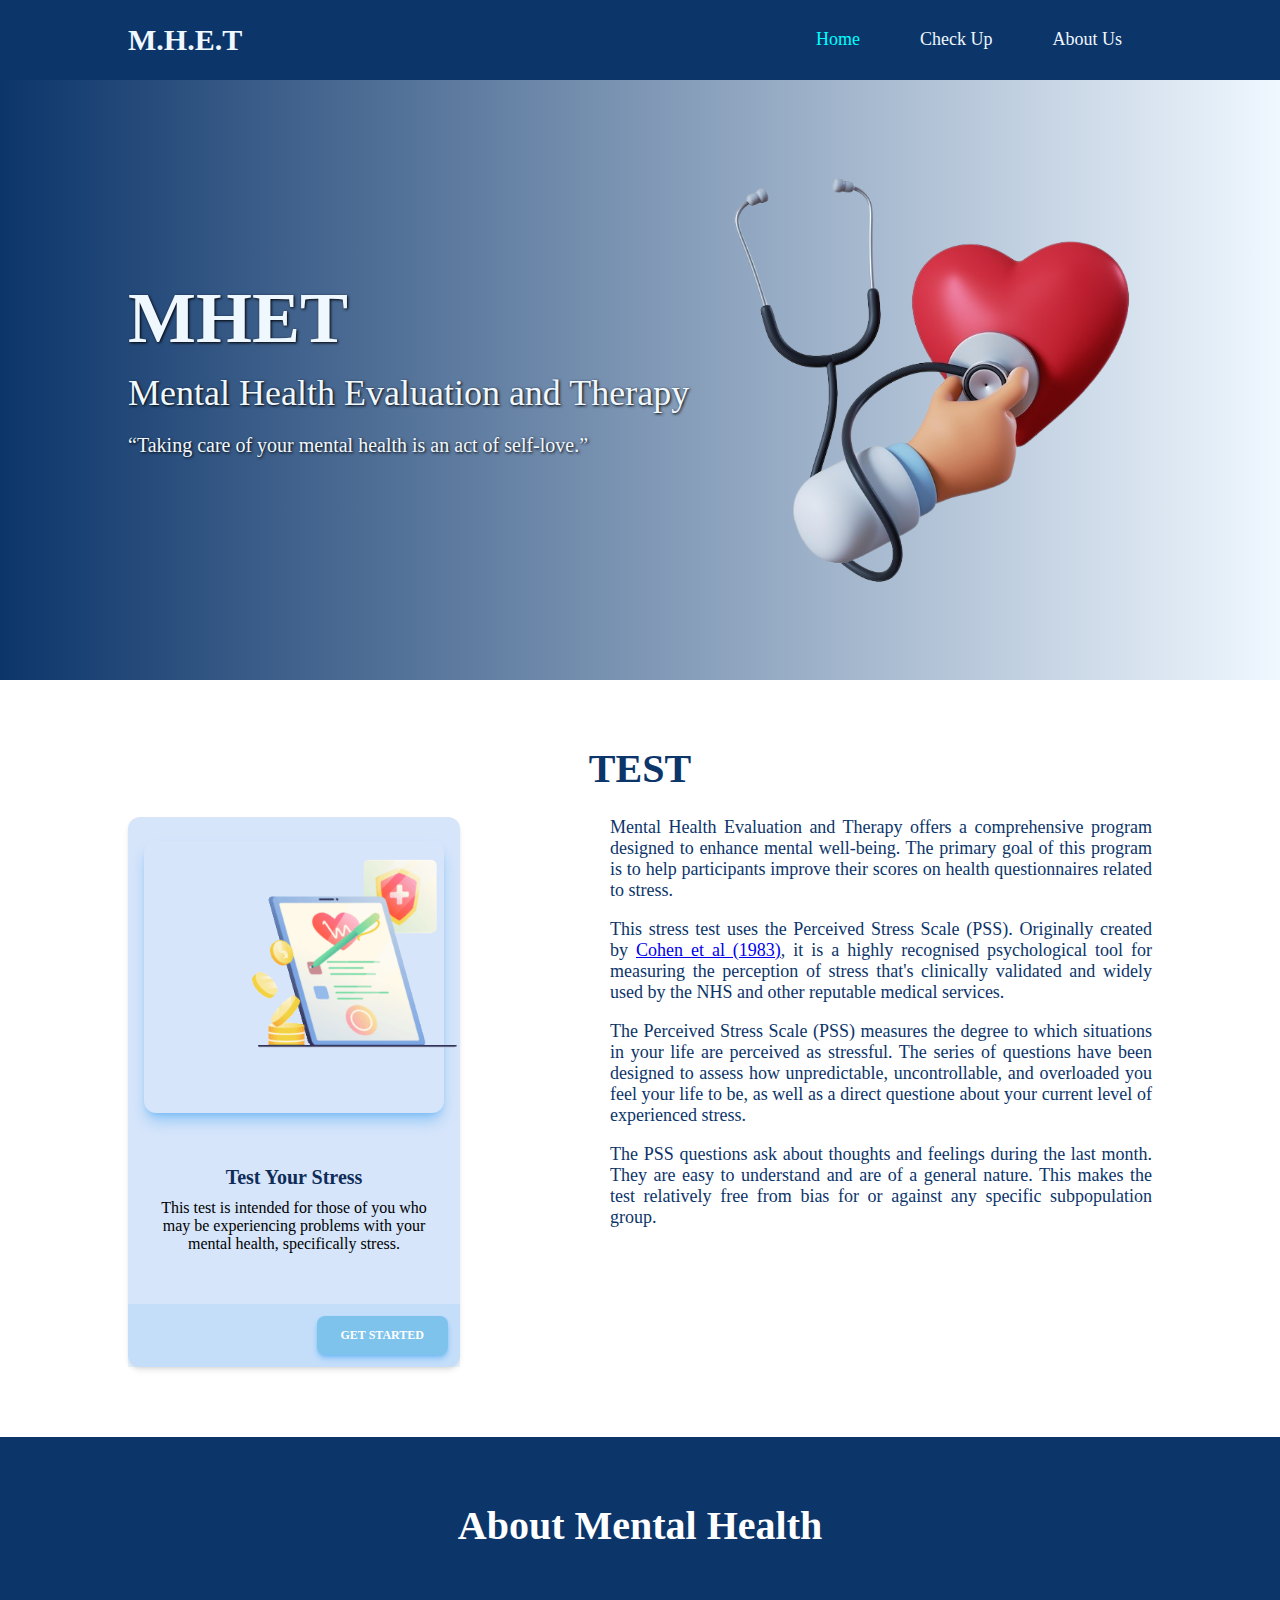
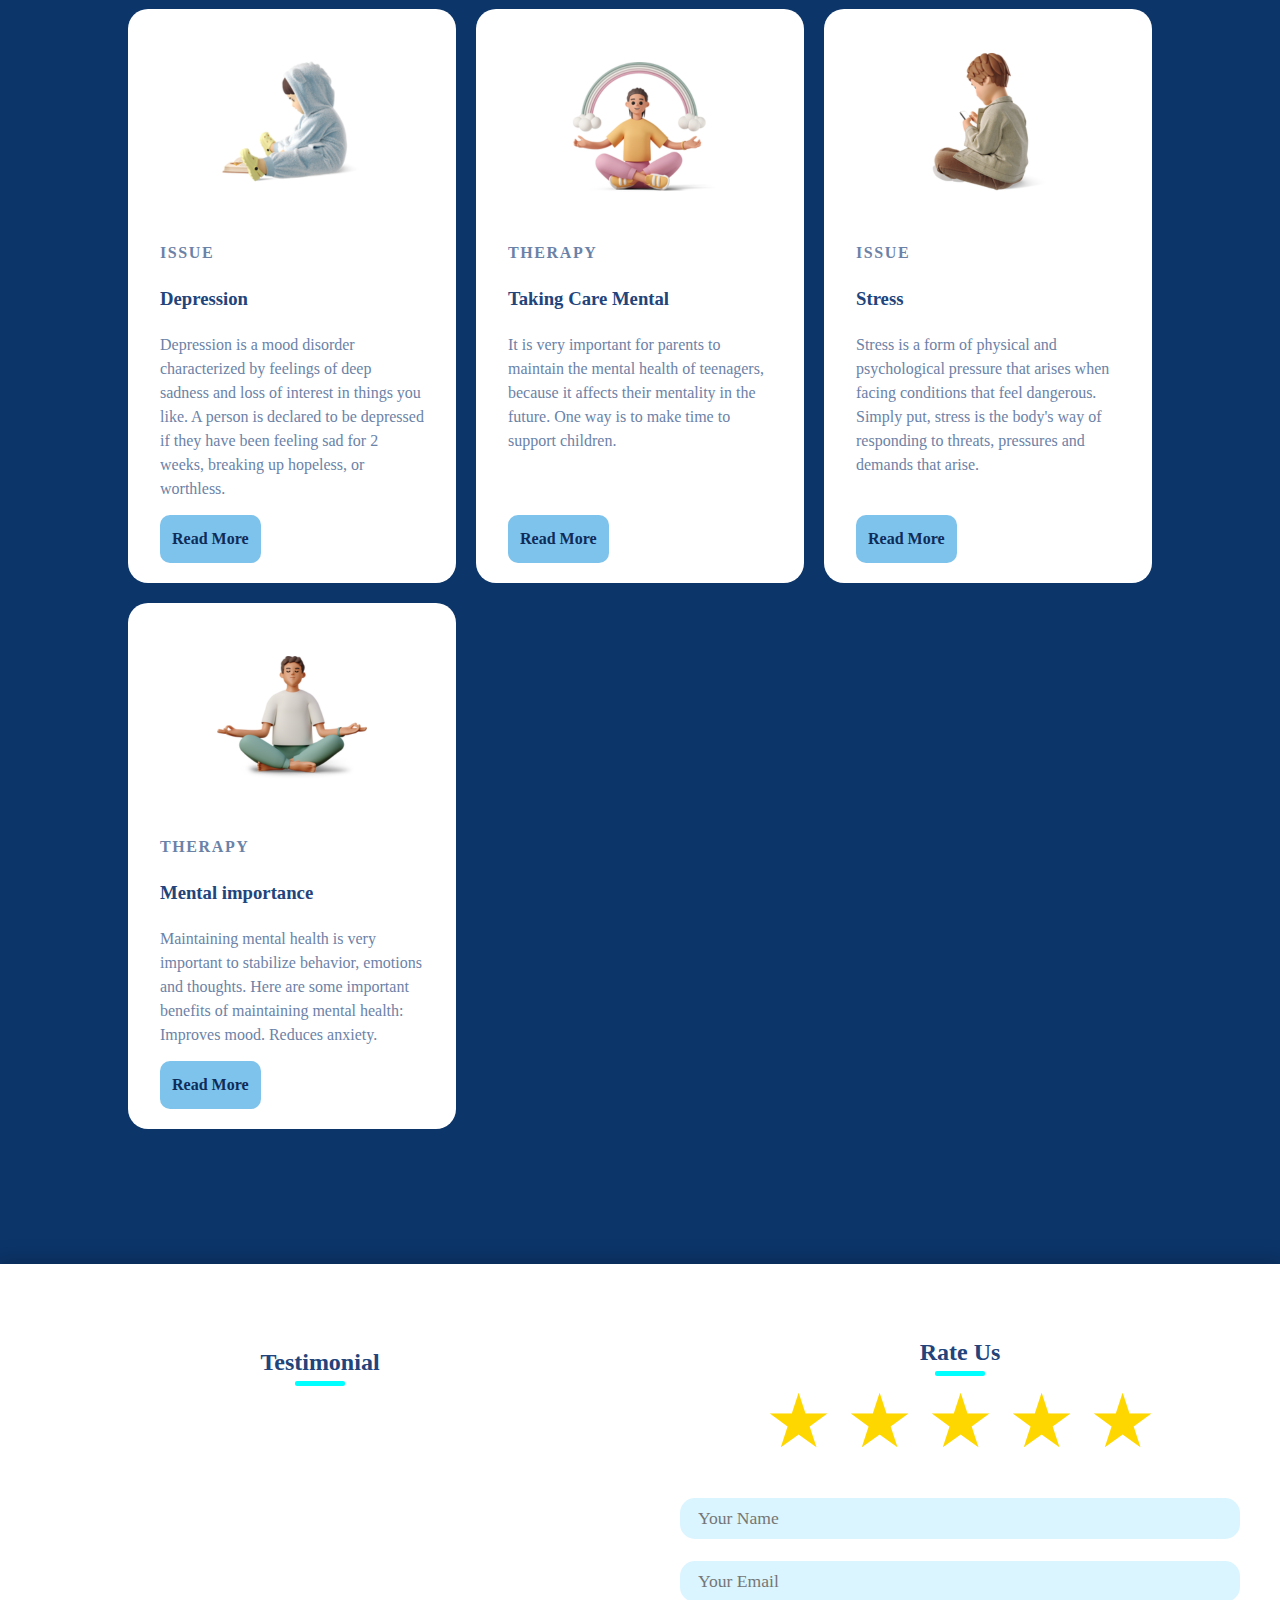
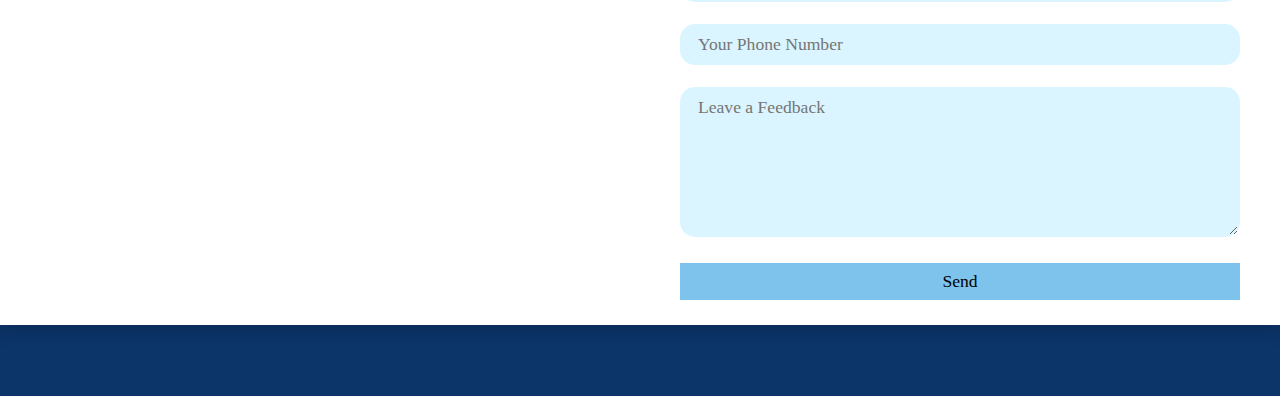
<file: index.html>
<!DOCTYPE html>
<html lang="en">

<head>
  <meta charset="UTF-8" />
  <meta name="viewport" content="width=device-width, initial-scale=1.0" />
  <link rel="stylesheet" href="./css/style.css" />
  <link rel="stylesheet" href="https://cdnjs.cloudflare.com/ajax/libs/font-awesome/6.4.2/css/all.min.css" />

  <title>Welcome</title>
</head>

<body>
  <header>
    <div class="logo">M.H.E.T</div>
    <div class="hamburger">
      <div class="line"></div>
      <div class="line"></div>
      <div class="line"></div>
    </div>
    <nav class="navbar">
      <ul>
        <li><a href="#" class="active">Home</a></li>
        <li><a href="./CheckUp.html">Check Up</a></li>
        <li><a href="./AboutUs.html">About Us</a></li>
      </ul>
    </nav>
  </header>

  <section class="home">
    <div class="home-content">
      <h1>MHET</h1>
      <h3>Mental Health Evaluation and Therapy</h3>
      <p>“Taking care of your mental health is an act of self-love.”</p>
    </div>
    <img src="./Assets/image/doctorhand.png" alt="under construction" class="home-img" />
  </section>

  <section id="test">
    <div id="container">
      <h1 class="sub-title">TEST</h1>
      <div class="card-wrapper">
        <div class="card">
          <div class="card-header">
            <img src="./Assets/image/test.gif" alt="" />
          </div>
          <div class="info">
            <p class="title">Test Your Stress</p>
            <p>This test is intended for those of you who may be experiencing problems with your mental health, specifically stress.</p>
          </div>
          <div class="card-footer">
            <p class="tag"></p>
            <a type="button" class="action" href="./CheckUp.html">Get started </a>
          </div>
        </div>
        <div class="side-articel">
          <p>
            Mental Health Evaluation and Therapy offers a comprehensive program designed to enhance mental well-being. The primary goal of this program is to help participants improve their scores on health questionnaires related to stress.
          </p>
          <br />
          <p>
            This stress test uses the Perceived Stress Scale (PSS). Originally created by <a href="https://www.jstor.org/stable/2136404?seq=1">Cohen et al (1983)</a>, it is a highly recognised psychological tool for measuring the perception of stress that's clinically validated and widely used by the NHS and other reputable medical services.
          </p>
          <br />
          <p>
            The Perceived Stress Scale (PSS) measures the degree to which situations in your life are perceived as stressful. The series of questions have been designed to assess how unpredictable, uncontrollable, and overloaded you feel your life to be, as well as a direct questione about your current level of experienced stress.
          </p>
          <br />
          <p>
            The PSS questions ask about thoughts and feelings during the last month. They are easy to understand and are of a general nature. This makes the test relatively free from bias for or against any specific subpopulation group.
          </p>
        </div>
      </div>
    </div>
  </section>

  <section id="container">
    <div class="site-container">
      <h1 class="sub-title-article">About Mental Health</h1>
      <div class="article-container">
        <article class="article-card">
          <figure class="article-image">
            <img src="./Assets/image/1.png" alt="" />
          </figure>
          <div class="article-content">
            <a href="" class="card-category">Issue</a>
            <h3 class="card-title">Depression</h3>
            <p class="card-excerpt">
              Depression is a mood disorder characterized by feelings of deep sadness and loss of interest in things you
              like. A person is declared to be depressed if they have been feeling sad for 2 weeks, breaking up
              hopeless, or worthless.
            </p>
            <a href="https://www.halodoc.com/kesehatan/depresi" class="btn-article">Read More</a>
          </div>
        </article>
        <article class="article-card">
          <figure class="article-image">
            <img src="./Assets/image/2.png" alt="" />
          </figure>
          <div class="article-content">
            <a href="" class="card-category">Therapy</a>
            <h3 class="card-title">Taking Care Mental</h3>
            <p class="card-excerpt">It is very important for parents to maintain the mental health of teenagers, because
              it affects their mentality in the future. One way is to make time to support children.</p>
            <a href="https://www.halodoc.com/artikel/3-cara-efektif-menjaga-kesehatan-mental-pada-remaja"
              class="btn-article">Read More</a>
          </div>
        </article>
        <article class="article-card">
          <figure class="article-image">
            <img src="./Assets/image/3.png" alt="" />
          </figure>
          <div class="article-content">
            <a href="" class="card-category">Issue</a>
            <h3 class="card-title">Stress</h3>
            <p class="card-excerpt">
              Stress is a form of physical and psychological pressure that arises when facing conditions that feel
              dangerous. Simply put, stress is the body's way of responding to threats, pressures and demands that
              arise.
            </p>
            <a href="https://www.halodoc.com/kesehatan/stres" class="btn-article">Read More</a>
          </div>
        </article>
        <article class="article-card">
          <figure class="article-image">
            <img src="./Assets/image/4.png" alt="" />
          </figure>
          <div class="article-content">
            <a href="" class="card-category">Therapy</a>
            <h3 class="card-title">Mental importance</h3>
            <p class="card-excerpt">Maintaining mental health is very important to stabilize behavior, emotions and
              thoughts. Here are some important benefits of maintaining mental health: Improves mood. Reduces anxiety.
            </p>
            <a href="https://www.halodoc.com/artikel/ini-pentingnya-menjaga-kesehatan-mental-remaja"
              class="btn-article">Read More</a>
          </div>
        </article>
      </div>
    </div>
  </section>

  <section id="contact-us">
    <div class="contact-container">
      <div class="contact-box">
        <div class="left">
          <h2>Testimonial</h2>
          <div class="carousel" id="carousel">
            <!-- ForEach -->
          </div>
        </div>
        <div class="right">
          <h2>Rate Us</h2>
          <br>
          <br>
          <form action="https://nodejs-production-2725.up.railway.app/post" method="POST">
            <div class="rating">
              <input type="radio" id="star5" class="rating" name="rating" value="5" checked />
              <label for="star5"></label>
              <input type="radio" id="star4" class="rating" name="rating" value="4" />
              <label for="star4"></label>
              <input type="radio" id="star3" class="rating" name="rating" value="3" />
              <label for="star3"></label>
              <input type="radio" id="star2" class="rating" name="rating" value="2" />
              <label for="star2"></label>
              <input type="radio" id="star1" class="rating" name="rating" value="1" />
              <label for="star1"></label>
            </div>
            <input type="text" class="field" id="nama" name="nama" maxlength="100" placeholder="Your Name " />
            <input type="email" class="field" id="email" name="email" maxlength="100" placeholder="Your Email " />
            <input type="text" class="field" id="phone" name="phone" maxlength="100"
              placeholder="Your Phone Number" />
            <textarea class="field area" id="message" maxlength="100" name="message"
              placeholder="Leave a Feedback"></textarea>
            <button class="btn" id="buttonSubmit">Send</button>
          </form>
        </div>
      </div>
    </div>
  </section>
  <script src="https://code.jquery.com/jquery-3.7.1.js" integrity="sha256-eKhayi8LEQwp4NKxN+CfCh+3qOVUtJn3QNZ0TciWLP4="
    crossorigin="anonymous"></script>
  <script src="./js/script.js"></script>
</body>

</html>
</file>
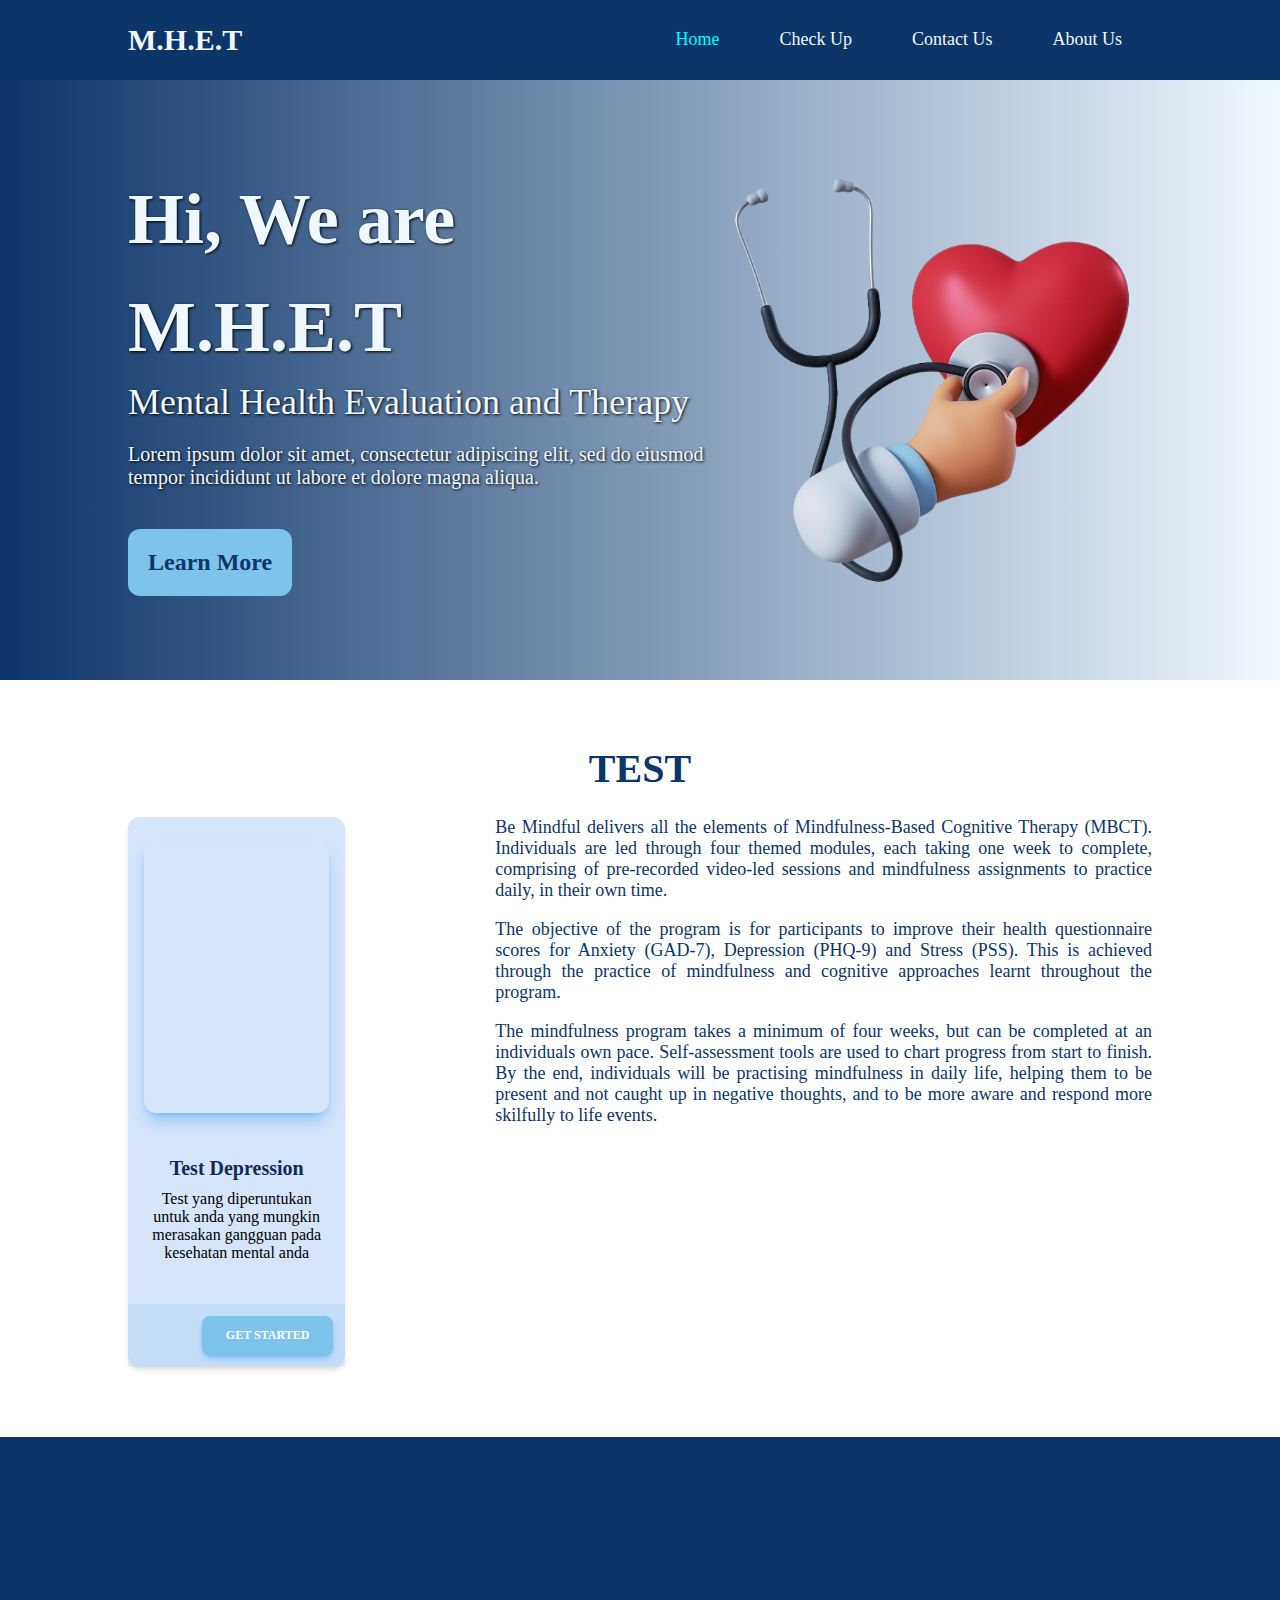
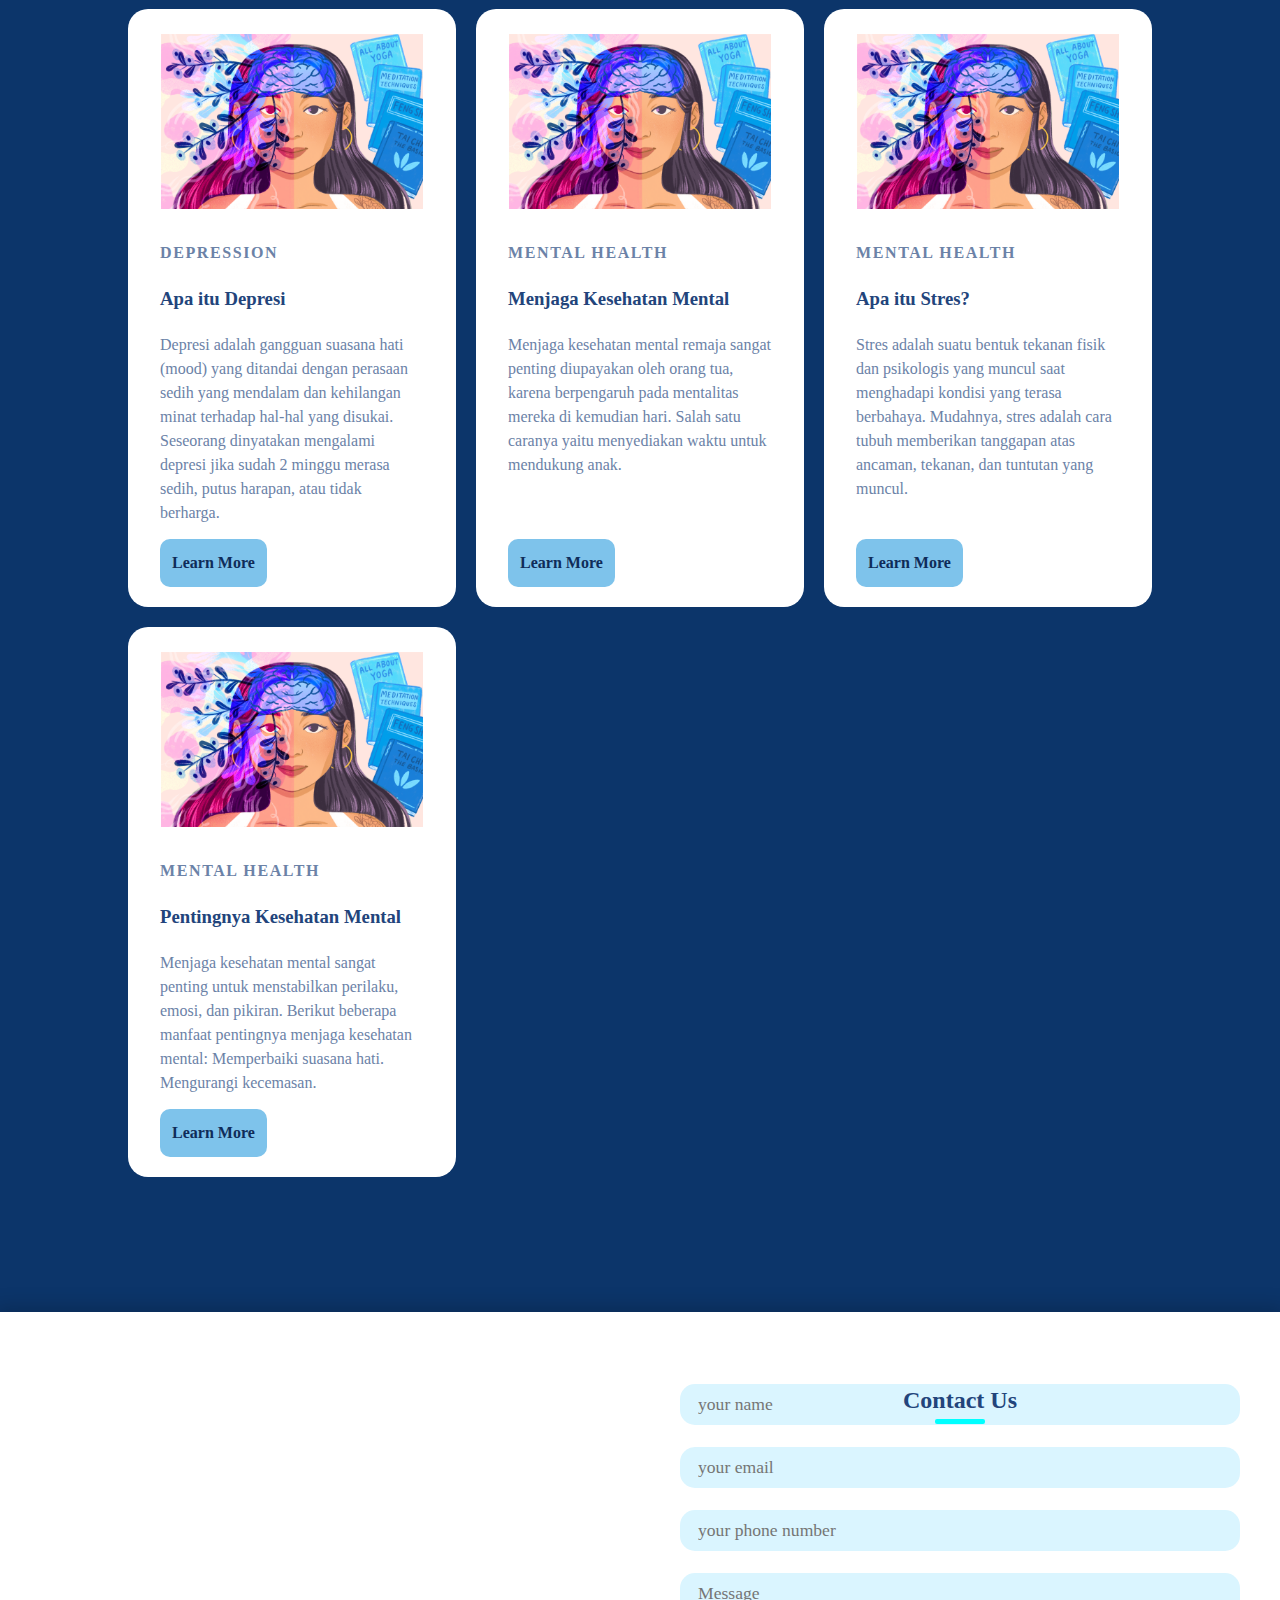
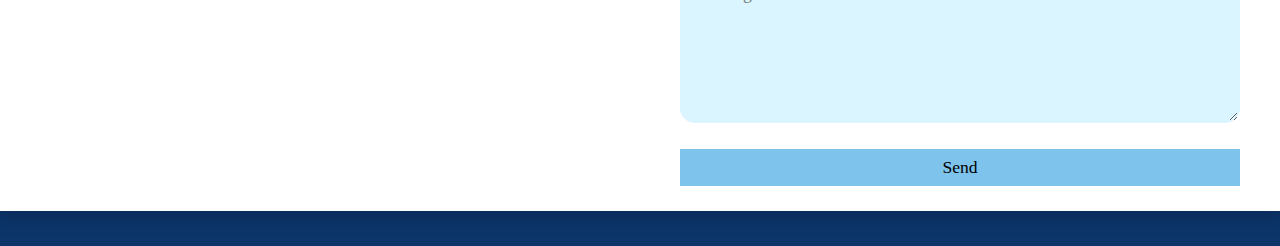
<file: Index.html>
<!DOCTYPE html>
<html lang="en">

<head>
    <meta charset="UTF-8">
    <meta name="viewport" content="width=device-width, initial-scale=1.0">
    <link rel="stylesheet" href="./Assets/css/style.css">
    <link rel="stylesheet" href="https://cdnjs.cloudflare.com/ajax/libs/font-awesome/6.4.2/css/all.min.css" />
    <title>M.H.E.T</title>
</head>

<body>
    <header>
        <div class="logo">M.H.E.T</div>
        <div class="hamburger">
            <div class="line"></div>
            <div class="line"></div>
            <div class="line"></div>
        </div>
        <nav class="navbar">
            <ul>
                <li><a href="" class="active">Home</a></li>
                <li><a href="./CheckUp.html">Check Up</a></li>
                <li><a href="#contact-us">Contact Us</a></li>
                <li><a href="./AboutUs.html">About Us</a></li>
            </ul>
        </nav>
    </header>
    <section class="home">
        <div class="home-content">
            <h1>Hi, We are M.H.E.T</h1>
            <h3>Mental Health Evaluation and Therapy</h3>
            <p>
                Lorem ipsum dolor sit amet, consectetur adipiscing elit, sed do eiusmod tempor incididunt ut labore et
                dolore magna aliqua.
            </p>
            <a href="#" class="btn-home">Learn More</a>
        </div>
        <img src="./Assets/image/doctorhand.png" alt="under construction" class="home-img">
    </section>
    <section id="test">
        <div id="container">
            <h1 class="sub-title">TEST</h1>
            <div class="card-wrapper">
                <div class="card">
                    <div class="card-header">
                    </div>
                    <div class="info">
                        <p class="title">Test Depression</p>
                        <p>Test yang diperuntukan untuk anda yang mungkin merasakan gangguan pada kesehatan mental anda
                        </p>
                    </div>
                    <div class="card-footer">
                        <p class="tag"></p>
                        <a type="button" class="action" href="./CheckUp.html">Get started </a>
                    </div>
                </div>
                <div class="side-articel">
                    <p>
                        Be Mindful delivers all the elements of Mindfulness-Based Cognitive Therapy (MBCT). Individuals
                        are led through four themed modules, each taking one week to complete, comprising of
                        pre-recorded video-led sessions and mindfulness assignments to practice daily, in their own
                        time.
                    </p><br>
                    <p>
                        The objective of the program is for participants to improve their health questionnaire scores
                        for Anxiety (GAD-7), Depression (PHQ-9) and Stress (PSS). This is achieved through the practice
                        of mindfulness and cognitive approaches learnt throughout the program.
                    </p><br>
                    <p>
                        The mindfulness program takes a minimum of four weeks, but can be completed at an individuals
                        own pace. Self-assessment tools are used to chart progress from start to finish. By the end,
                        individuals will be practising mindfulness in daily life, helping them to be present and not
                        caught up in negative thoughts, and to be more aware and respond more skilfully to life events.
                    </p>
                </div>
            </div>
        </div>
    </section>
    <section id="container">
        <div class="site-container">
            <h1 class="sub-title">About Mental Health</h1>
            <div class="article-container">
                <article class="article-card">
                    <figure class="article-image">
                        <img src="./Assets/image/article1.png" alt="">
                    </figure>
                    <div class="article-content">
                        <a href="" class="card-category">Depression</a>
                        <h3 class="card-title">Apa itu Depresi</h3>
                        <p class="card-excerpt">Depresi adalah gangguan suasana hati (mood) yang ditandai dengan
                            perasaan sedih yang mendalam dan kehilangan minat terhadap hal-hal yang disukai. Seseorang
                            dinyatakan mengalami depresi jika sudah 2 minggu merasa sedih, putus harapan, atau tidak
                            berharga.</p>
                        <a href="https://www.halodoc.com/kesehatan/depresi" class="btn-article">Learn More</a>
                    </div>
                </article>
                <article class="article-card">
                    <figure class="article-image">
                        <img src="./Assets/image/article1.png" alt="">
                    </figure>
                    <div class="article-content">
                        <a href="" class="card-category">Mental health</a>
                        <h3 class="card-title">Menjaga Kesehatan Mental</h3>
                        <p class="card-excerpt">Menjaga kesehatan mental remaja sangat penting diupayakan oleh orang
                            tua, karena berpengaruh pada mentalitas mereka di kemudian hari. Salah satu caranya yaitu
                            menyediakan waktu untuk mendukung anak.</p>
                        <a href="https://www.halodoc.com/artikel/3-cara-efektif-menjaga-kesehatan-mental-pada-remaja"
                            class="btn-article">Learn More</a>
                    </div>
                </article>
                <article class="article-card">
                    <figure class="article-image">
                        <img src="./Assets/image/article1.png" alt="">
                    </figure>
                    <div class="article-content">
                        <a href="" class="card-category">Mental Health</a>
                        <h3 class="card-title">Apa itu Stres?</h3>
                        <p class="card-excerpt">Stres adalah suatu bentuk tekanan fisik dan psikologis yang muncul saat
                            menghadapi kondisi yang terasa berbahaya. Mudahnya, stres adalah cara tubuh memberikan
                            tanggapan atas ancaman, tekanan, dan tuntutan yang muncul.</p>
                        <a href="https://www.halodoc.com/kesehatan/stres" class="btn-article">Learn More</a>
                    </div>
                </article>
                <article class="article-card">
                    <figure class="article-image">
                        <img src="./Assets/image/article1.png" alt="">
                    </figure>
                    <div class="article-content">
                        <a href="" class="card-category">Mental health</a>
                        <h3 class="card-title">Pentingnya Kesehatan Mental</h3>
                        <p class="card-excerpt">Menjaga kesehatan mental sangat penting untuk menstabilkan perilaku,
                            emosi, dan pikiran. Berikut beberapa manfaat pentingnya menjaga kesehatan mental:
                            Memperbaiki suasana hati. Mengurangi kecemasan.</p>
                        <a href="https://www.halodoc.com/artikel/ini-pentingnya-menjaga-kesehatan-mental-remaja"
                            class="btn-article">Learn More</a>
                    </div>
                </article>
            </div>
        </div>
    </section>
    <section id="contact-us">
        <div class="contact-container">
            <div class="contact-box">
                <div class="left">
                </div>
                <div class="right">
                    <h2>Contact Us</h2>
                    <form action="" method="post">
                        <input type="text" class="field" placeholder="your name">
                        <input type="email" class="field" placeholder="your email">
                        <input type="text" class="field" placeholder="your phone number">
                        <textarea class="field area" placeholder="Message"></textarea>
                    </form>
                    <button class="btn">Send</button>
                </div>
            </div>
        </div>
    </section>
    <script src="./Assets/js/script.js"></script>
</body>

</html>
</file>
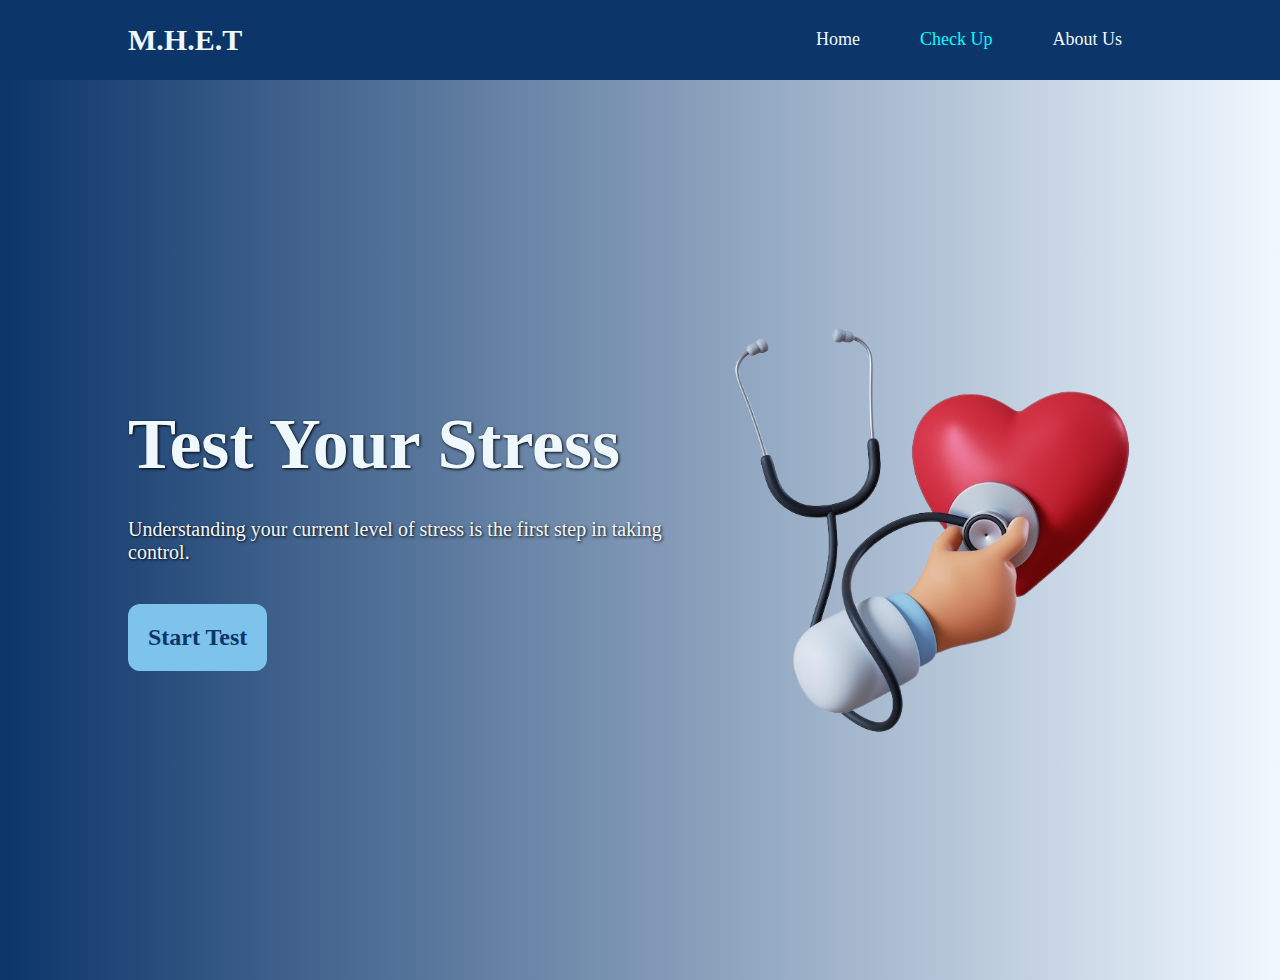
<file: CheckUp.html>
<!DOCTYPE html>
<html lang="en">

<head>
  <meta charset="UTF-8" />
  <meta name="viewport" content="width=device-width, initial-scale=1.0" />
  <link rel="stylesheet" href="./css/style.css" />
  <link rel="stylesheet" href="https://cdnjs.cloudflare.com/ajax/libs/font-awesome/6.4.2/css/all.min.css" />
  <title>M.H.E.T</title>
</head>

<body>
  <header>
    <div class="logo">M.H.E.T</div>
    <div class="hamburger">
      <div class="line"></div>
      <div class="line"></div>
      <div class="line"></div>
    </div>
    <nav class="navbar">
      <ul>
        <li><a href="./index.html">Home</a></li>
        <li><a href="#" class="active">Check Up</a></li>
        <li><a href="./AboutUs.html">About Us</a></li>
      </ul>
    </nav>
  </header>

  <section class="home home-checkup">
    <div class="home-content">
      <h1>Test Your Stress</h1>
      <p>Understanding your current level of stress is the first step in taking control.</p>
      <a href="#" class="btn-home" id="start-test">Start Test</a>
    </div>
    <img src="./Assets/image/doctorhand.png" alt="under construction" class="home-img" />
  </section>

  <section id="check-up">
    <div id="container-checkup">
      <p>Complete this stress test by simply answer the following 10 questions to measure the stress in your life.</p>
      <h1>In the last month, how often have you:</h1>
      <div class="card-checkup">
        <form class="form-test" id="formTest">
          <label> Been upset because of something that happened unexpectedly?</label>
          <label>
            <input type="radio" name="jawaban" value="0" required />
            <span>Never</span>
          </label>
          <label>
            <input type="radio" name="jawaban" value="1" />
            <span>Almost Never</span>
          </label>
          <label>
            <input type="radio" name="jawaban" value="2" />
            <span>Sometimes</span>
          </label>
          <label>
            <input type="radio" name="jawaban" value="3" />
            <span>Fairly Often</span>
          </label>
          <label>
            <input type="radio" name="jawaban" value="4" />
            <span>Very Often</span>
          </label>
        </form>
      </div>

      <div class="card-checkup">
        <form class="form-test">
          <label> Felt that you were unable to control important things in your life? </label>
          <label>
            <input type="radio" name="jawaban" value="0" required />
            <span>Never</span>
          </label>
          <label>
            <input type="radio" name="jawaban" value="1" />
            <span>Almost Never</span>
          </label>
          <label>
            <input type="radio" name="jawaban" value="2" />
            <span>Sometimes</span>
          </label>
          <label>
            <input type="radio" name="jawaban" value="3" />
            <span>Fairly Often</span>
          </label>
          <label>
            <input type="radio" name="jawaban" value="4" />
            <span>Very Often</span>
          </label>
        </form>
      </div>

      <div class="card-checkup">
        <form class="form-test">
          <label>Felt nervous and stressed?</label>
          <label>
            <input type="radio" name="jawaban" value="0" required />
            <span>Never</span>
          </label>
          <label>
            <input type="radio" name="jawaban" value="1" />
            <span>Almost Never</span>
          </label>
          <label>
            <input type="radio" name="jawaban" value="2" />
            <span>Sometimes</span>
          </label>
          <label>
            <input type="radio" name="jawaban" value="3" />
            <span>Fairly Often</span>
          </label>
          <label>
            <input type="radio" name="jawaban" value="4" />
            <span>Very Often</span>
          </label>
        </form>
      </div>

      <div class="card-checkup">
        <form class="form-test">
          <label>Felt confident about your ability to handle your personal problems?</label>
          <label>
            <input type="radio" name="jawaban" value="4" required />
            <span>Never</span>
          </label>
          <label>
            <input type="radio" name="jawaban" value="3" required />
            <span>Almost Never</span>
          </label>
          <label>
            <input type="radio" name="jawaban" value="2" required />
            <span>Sometimes</span>
          </label>
          <label>
            <input type="radio" name="jawaban" value="1" required />
            <span>Fairly Often</span>
          </label>
          <label>
            <input type="radio" name="jawaban" value="0" required />
            <span>Very Often</span>
          </label>
        </form>
      </div>

      <div class="card-checkup">
        <form class="form-test">
          <label>Felt that things were going your way?</label>
          <label>
            <input type="radio" name="jawaban" value="4" required />
            <span>Never</span>
          </label>
          <label>
            <input type="radio" name="jawaban" value="3" required />
            <span>Almost Never</span>
          </label>
          <label>
            <input type="radio" name="jawaban" value="2" required />
            <span>Sometimes</span>
          </label>
          <label>
            <input type="radio" name="jawaban" value="1" required />
            <span>Fairly Often</span>
          </label>
          <label>
            <input type="radio" name="jawaban" value="0" required />
            <span>Very Often</span>
          </label>
        </form>
      </div>

      <div class="card-checkup">
        <form class="form-test">
          <label>Found that you could not cope with all the things that you had to do?</label>
          <label>
            <input type="radio" name="jawaban" value="0" required />
            <span>Never</span>
          </label>
          <label>
            <input type="radio" name="jawaban" value="1" required />
            <span>Almost Never</span>
          </label>
          <label>
            <input type="radio" name="jawaban" value="2" required />
            <span>Sometimes</span>
          </label>
          <label>
            <input type="radio" name="jawaban" value="3" required />
            <span>Fairly Often</span>
          </label>
          <label>
            <input type="radio" name="jawaban" value="4" required />
            <span>Very Often</span>
          </label>
        </form>
      </div>

      <div class="card-checkup">
        <form class="form-test">
          <label>Been able to control irritations in your life?</label>
          <label>
            <input type="radio" name="jawaban" value="4" required />
            <span>Never</span>
          </label>
          <label>
            <input type="radio" name="jawaban" value="3" required />
            <span>Almost Never</span>
          </label>
          <label>
            <input type="radio" name="jawaban" value="2" required />
            <span>Sometimes</span>
          </label>
          <label>
            <input type="radio" name="jawaban" value="1" required />
            <span>Fairly Often</span>
          </label>
          <label>
            <input type="radio" name="jawaban" value="0" required />
            <span>Very Often</span>
          </label>
        </form>
      </div>

      <div class="card-checkup">
        <form class="form-test">
          <label>Felt that you were on top of things?</label>
          <label>
            <input type="radio" name="jawaban" value="4" required />
            <span>Never</span>
          </label>
          <label>
            <input type="radio" name="jawaban" value="3" required />
            <span>Almost Never</span>
          </label>
          <label>
            <input type="radio" name="jawaban" value="2" required />
            <span>Sometimes</span>
          </label>
          <label>
            <input type="radio" name="jawaban" value="1" required />
            <span>Fairly Often</span>
          </label>
          <label>
            <input type="radio" name="jawaban" value="0" required />
            <span>Very Often</span>
          </label>
        </form>
      </div>

      <div class="card-checkup">
        <form class="form-test">
          <label>Felt been angered because of things that happened that were outside of your control?</label>
          <label>
            <input type="radio" name="jawaban" value="0" required />
            <span>Never</span>
          </label>
          <label>
            <input type="radio" name="jawaban" value="1" required />
            <span>Almost Never</span>
          </label>
          <label>
            <input type="radio" name="jawaban" value="2" required />
            <span>Sometimes</span>
          </label>
          <label>
            <input type="radio" name="jawaban" value="3" required />
            <span>Fairly Often</span>
          </label>
          <label>
            <input type="radio" name="jawaban" value="4" required />
            <span>Very Often</span>
          </label>
        </form>
      </div>

      <div class="card-checkup">
        <form class="form-test">
          <label>Felt difficulties were piling up so high that you could not overcome them?</label>
          <label>
            <input type="radio" name="jawaban" value="0" required />
            <span>Never</span>
          </label>
          <label>
            <input type="radio" name="jawaban" value="1" required />
            <span>Almost Never</span>
          </label>
          <label>
            <input type="radio" name="jawaban" value="2" required />
            <span>Sometimes</span>
          </label>
          <label>
            <input type="radio" name="jawaban" value="3" required />
            <span>Fairly Often</span>
          </label>
          <label>
            <input type="radio" name="jawaban" value="4" required />
            <span>Very Often</span>
          </label>
        </form>
      </div>

      <button class="button-submit" id="submitButton" role="button" onclick="ambilNilai()">Submit</button>
    </div>
  </section>

  <div id="modalHasil" class="modal">
    <div class="modal-content">
      <span class="close">&times;</span>
      <h2>Hasil Test</h2>
      <p id="modalContent"></p>
    </div>
  </div>

  <script src="./js/script.js"></script>
</body>

</html>
</file>
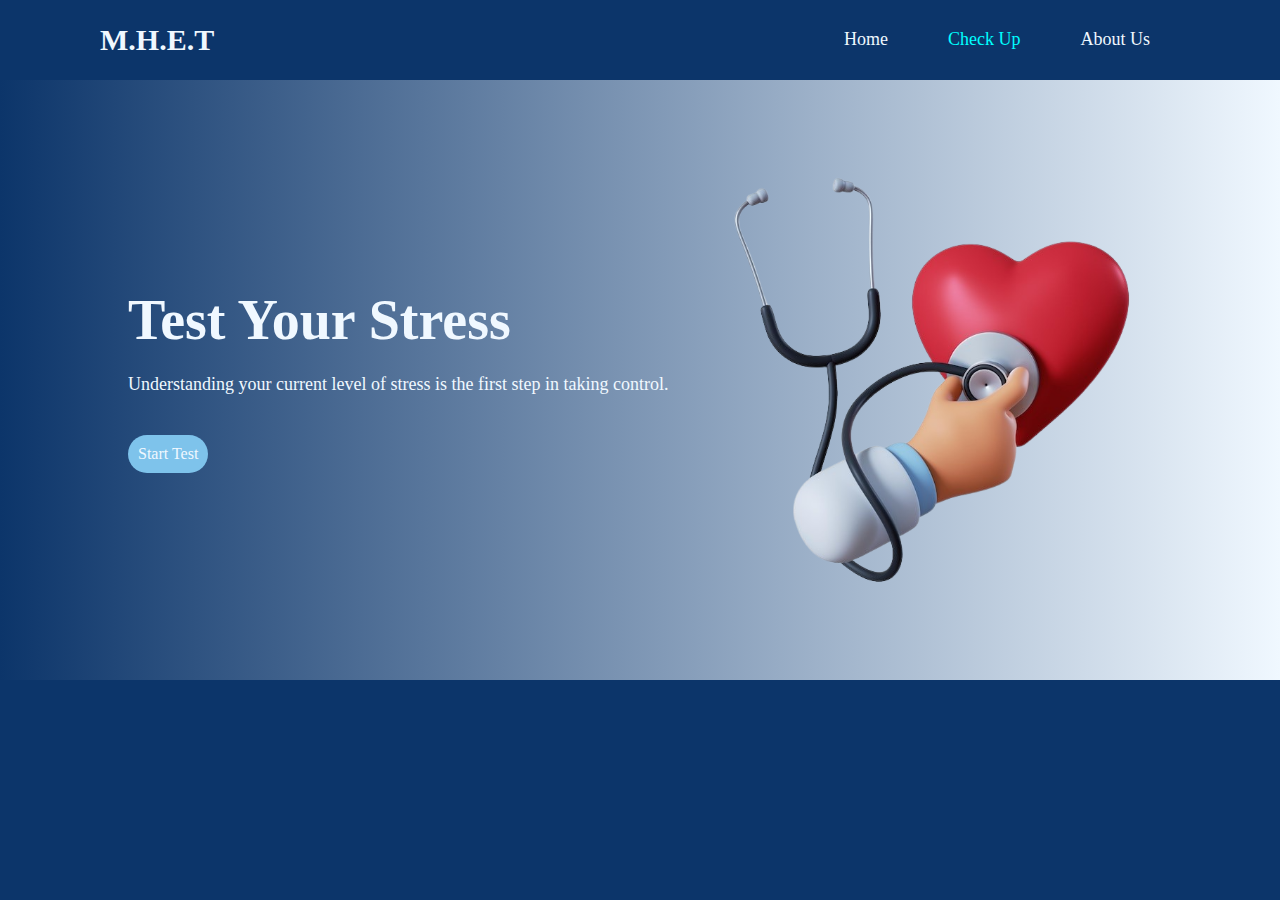
<file: Medicare/CheckUp.html>
<!DOCTYPE html>
<html lang="en">

<head>
    <meta charset="UTF-8">
    <meta name="viewport" content="width=device-width, initial-scale=1.0">
    <link rel="stylesheet" href="./Assets/css/style.css">
    <link rel="stylesheet" href="https://cdnjs.cloudflare.com/ajax/libs/font-awesome/6.4.2/css/all.min.css" />
    <title>M.H.E.T</title>
</head>

<body>
    <header>
        <div class="logo">M.H.E.T</div>
        <div class="hamburger">
            <div class="line"></div>
            <div class="line"></div>
            <div class="line"></div>
        </div>
        <nav class="navbar">
            <ul>
                <li><a href="./Home.html">Home</a></li>
                <li><a href="" class="active">Check Up</a></li>
                <li><a href="./AboutUs.html">About Us</a></li>
            </ul>
        </nav>
    </header>
    <section class="home">
        <div class="home-content">
            <h1>Test Your Stress</h1>
            <p>
                Understanding your current level of stress is the first step in taking control.
            </p>
            <a href="#" class="btn-home" id="start-test">Start Test</a>
        </div>
        <img src="./Assets/image/doctorhand.png" alt="under construction" class="home-img">
    </section>
    <section id="check-up">
        <div id="container-checkup">
            <p>Complete this stress test by simply answer the following 10 questions to measure the stress in your life.
            </p>
            <h1>In the last month, how often have you:</h1>
            <div class="card-checkup">
                <form class="form-test">
                    <label> Been upset because of something that happened unexpectedly?</label>
                    <label>
                        <input type="radio" name="radio" />
                        <span>Never</span>
                    </label>
                    <label>
                        <input type="radio" name="radio" />
                        <span>Almost Never</span>
                    </label>
                    <label>
                        <input type="radio" name="radio" />
                        <span>Sometimes</span>
                    </label>
                    <label>
                        <input type="radio" name="radio" />
                        <span>Fairly Often</span>
                    </label>
                    <label>
                        <input type="radio" name="radio" />
                        <span>Very Often</span>
                    </label>
                </form>
            </div>

            <div class="card-checkup">
                <form class="form-test">
                    <label>
                        Felt that you were unable to control important things in your
                        life?
                    </label>
                    <label>
                        <input type="radio" name="radio" />
                        <span>Never</span>
                    </label>
                    <label>
                        <input type="radio" name="radio" />
                        <span>Almost Never</span>
                    </label>
                    <label>
                        <input type="radio" name="radio" />
                        <span>Sometimes</span>
                    </label>
                    <label>
                        <input type="radio" name="radio" />
                        <span>Fairly Often</span>
                    </label>
                    <label>
                        <input type="radio" name="radio" />
                        <span>Very Often</span>
                    </label>
                </form>
            </div>

            <div class="card-checkup">
                <form class="form-test">
                    <label>Felt nervous and stressed?</label>
                    <label>
                        <input type="radio" name="radio" />
                        <span>Never</span>
                    </label>
                    <label>
                        <input type="radio" name="radio" />
                        <span>Almost Never</span>
                    </label>
                    <label>
                        <input type="radio" name="radio" />
                        <span>Sometimes</span>
                    </label>
                    <label>
                        <input type="radio" name="radio" />
                        <span>Fairly Often</span>
                    </label>
                    <label>
                        <input type="radio" name="radio" />
                        <span>Very Often</span>
                    </label>
                </form>
            </div>

            <div class="card-checkup">
                <form class="form-test">
                    <label>Felt confident about your ability to handle your personal
                        problems?</label>
                    <label>
                        <input type="radio" name="radio" />
                        <span>Never</span>
                    </label>
                    <label>
                        <input type="radio" name="radio" />
                        <span>Almost Never</span>
                    </label>
                    <label>
                        <input type="radio" name="radio" />
                        <span>Sometimes</span>
                    </label>
                    <label>
                        <input type="radio" name="radio" />
                        <span>Fairly Often</span>
                    </label>
                    <label>
                        <input type="radio" name="radio" />
                        <span>Very Often</span>
                    </label>
                </form>
            </div>

            <div class="card-checkup">
                <form class="form-test">
                    <label>Felt that things were going your way?</label>
                    <label>
                        <input type="radio" name="radio" />
                        <span>Never</span>
                    </label>
                    <label>
                        <input type="radio" name="radio" />
                        <span>Almost Never</span>
                    </label>
                    <label>
                        <input type="radio" name="radio" />
                        <span>Sometimes</span>
                    </label>
                    <label>
                        <input type="radio" name="radio" />
                        <span>Fairly Often</span>
                    </label>
                    <label>
                        <input type="radio" name="radio" />
                        <span>Very Often</span>
                    </label>
                </form>
            </div>

            <div class="card-checkup">
                <form class="form-test">
                    <label>Found that you could not cope with all the things that you had to
                        do?</label>
                    <label>
                        <input type="radio" name="radio" />
                        <span>Never</span>
                    </label>
                    <label>
                        <input type="radio" name="radio" />
                        <span>Almost Never</span>
                    </label>
                    <label>
                        <input type="radio" name="radio" />
                        <span>Sometimes</span>
                    </label>
                    <label>
                        <input type="radio" name="radio" />
                        <span>Fairly Often</span>
                    </label>
                    <label>
                        <input type="radio" name="radio" />
                        <span>Very Often</span>
                    </label>
                </form>
            </div>

            <div class="card-checkup">
                <form class="form-test">
                    <label>Been able to control irritations in your life?</label>
                    <label>
                        <input type="radio" name="radio" />
                        <span>Never</span>
                    </label>
                    <label>
                        <input type="radio" name="radio" />
                        <span>Almost Never</span>
                    </label>
                    <label>
                        <input type="radio" name="radio" />
                        <span>Sometimes</span>
                    </label>
                    <label>
                        <input type="radio" name="radio" />
                        <span>Fairly Often</span>
                    </label>
                    <label>
                        <input type="radio" name="radio" />
                        <span>Very Often</span>
                    </label>
                </form>
            </div>

            <div class="card-checkup">
                <form class="form-test">
                    <label>Felt that you were on top of things?</label>
                    <label>
                        <input type="radio" name="radio" />
                        <span>Never</span>
                    </label>
                    <label>
                        <input type="radio" name="radio" />
                        <span>Almost Never</span>
                    </label>
                    <label>
                        <input type="radio" name="radio" />
                        <span>Sometimes</span>
                    </label>
                    <label>
                        <input type="radio" name="radio" />
                        <span>Fairly Often</span>
                    </label>
                    <label>
                        <input type="radio" name="radio" />
                        <span>Very Often</span>
                    </label>
                </form>
            </div>

            <div class="card-checkup">
                <form class="form-test">
                    <label>Felt been angered because of things that happened that were outside of your
                        control?</label>
                    <label>
                        <input type="radio" name="radio" />
                        <span>Never</span>
                    </label>
                    <label>
                        <input type="radio" name="radio" />
                        <span>Almost Never</span>
                    </label>
                    <label>
                        <input type="radio" name="radio" />
                        <span>Sometimes</span>
                    </label>
                    <label>
                        <input type="radio" name="radio" />
                        <span>Fairly Often</span>
                    </label>
                    <label>
                        <input type="radio" name="radio" />
                        <span>Very Often</span>
                    </label>
                </form>
            </div>

            <div class="card-checkup">
                <form class="form-test">
                    <label>Felt difficulties were piling up so high that you could not overcome
                        them?</label>
                    <label>
                        <input type="radio" name="radio" />
                        <span>Never</span>
                    </label>
                    <label>
                        <input type="radio" name="radio" />
                        <span>Almost Never</span>
                    </label>
                    <label>
                        <input type="radio" name="radio" />
                        <span>Sometimes</span>
                    </label>
                    <label>
                        <input type="radio" name="radio" />
                        <span>Fairly Often</span>
                    </label>
                    <label>
                        <input type="radio" name="radio" />
                        <span>Very Often</span>
                    </label>
                </form>
            </div>

            <button class="button-submit" role="button">Submit</button>
        </div>
    </section>
    <script src="./Assets/js/script.js"></script>
</body>

</html>
</file>
<file: css/style.css>
@import url();

* {
  margin: 0;
  padding: 0;
  box-sizing: border-box;
  font-family: "montserrat";
}

html {
  scroll-behavior: smooth;
}

body {
  background-color: #0c356a;
  overflow-x: hidden;
}

/* Navbar */
header {
  width: 100%;
  height: 80px;
  background-color: #0c356a;
  display: flex;
  justify-content: space-between;
  align-items: center;
  padding: 0 10%;
}

#container {
  padding: 65px 10%;
  padding-bottom: 45px;
}

#container h1 {
  font-size: 40px;
  text-align: center;
}

.logo {
  font-size: 30px;
  font-weight: 600;
  color: aliceblue;
  cursor: pointer;
  margin: 30px 0;
}

.hamburger {
  display: none;
}

.navbar ul {
  display: flex;
  list-style: none;
}

.navbar ul li a {
  text-decoration: none;
  display: block;
  color: aliceblue;
  font-size: 18px;
  padding: 10px 25px;
  margin: 0 5px;
  transition: 0.2s;
}

.navbar ul li a::after {
  display: block;
  content: "";
  border-bottom: 2px solid aqua;
  transform: scaleX(0);
  transition: transform 250ms ease-in-out;
}

.navbar ul li a:hover::after {
  transform: scaleX(1);
}

.navbar ul li a.active {
  color: aqua;
}

.navbar ul li a:hover {
  color: aqua;
}

@media only screen and (max-width: 900px) {
  .hamburger {
    display: block;
    cursor: pointer;
  }

  .hamburger .line {
    width: 30px;
    height: 3px;
    background: aliceblue;
    margin: 8px 0;
    margin-left: 130px;
  }

  .navbar {
    height: 0;
    position: absolute;
    top: 80px;
    left: 0;
    right: 0;
    width: 100vw;
    background-color: #0c356a;
    box-shadow: 0 10px 8px -9px rgb(0, 255, 255);
    transition: 0.5s;
    overflow: hidden;
  }

  .navbar.active {
    height: 280px;
    z-index: 2;
  }

  .navbar ul {
    display: block;
    margin: 50px auto 0 auto;
    text-align: center;
    transition: 0.5s;
    opacity: 0;
  }

  .navbar.active ul {
    opacity: 1;
  }

  .navbar ul li a {
    margin-bottom: 12px;
  }

  .navbar ul li a::after {
    display: block;
    content: "";
    border-bottom: 2px solid aqua;
    transform: scaleX(0);
    transition: transform 250ms ease-in-out;
  }

  .navbar ul li a:hover::after {
    transform: scaleX(0.1);
  }

  .home-img {
    transition: 2s ease all;
    display: none;
  }
}

/*HOME*/
.home {
  background-image: linear-gradient(to right, #0c356a, aliceblue);
  width: 100%;
  height: 50vh;
  display: flex;
  align-items: center;
  padding: 300px 10%;
  justify-content: space-between;
}

.home-checkup {
  height: 100vh;
}

.home-content {
  max-width: 800px;
  text-decoration: none;
}


.home-content h1 {
  color: aliceblue;
  font-size: 72px;
  font-weight: 600;
  line-height: 1.5;
  text-shadow: 1px 1px 3px rgba(1, 1, 3, 1);
}

.home-content h3 {
  color: aliceblue;
  font-size: 36px;
  font-weight: 500;
  text-shadow: 1px 1px 3px rgba(1, 1, 3, 1);
}

.home-content p {
  color: aliceblue;
  font-size: 20px;
  margin: 20px 0 40px;
  font-weight: 500;
  text-shadow: 1px 1px 3px rgba(1, 1, 3, 1);
}

/* Button */
.home-content a {
  padding: 20px;
  border-radius: 12px;
  background-color: rgb(126, 195, 235);
  text-decoration: none;
  color: #0c356a;
  font-size: 24px;
  font-weight: 600;
  transition: background 0.3s, transform 0.5s;
  display: inline-block;
}

.home-content a:hover {
  transform: translateY(-3px);
}

.home-img {
  width: 43%;
  justify-content: center;
  align-items: center;
}

.sub-title {
  font-weight: 600;
  color: #0c356a;
}

#test {
  background-color: #fff;
}

/*card test*/
.card-wrapper {
  margin-top: 25px;
  margin-bottom: 25px;
  display: flex;
  justify-content: space-between;
}

.side-articel p {
  padding: 0 0 0 150px;
  font-weight: 300;
  font-size: large;
  color: #0c356a;
  text-align: justify;
}

.card {
  display: flex;
  flex-direction: column;
  justify-content: space-between;
  border-radius: 0.75rem;
  background-color: #d6e5fa;
  width: 100%;
  height: 550px;
  box-shadow: 0 4px 6px -1px rgba(0, 0, 0, 0.1), 0 2px 4px -2px rgba(0, 0, 0, 0.1);
}

.card-header {
  height: 17rem;
  position: relative;
  background-clip: border-box;
  margin-top: 1.5rem;
  margin-left: 1rem;
  margin-right: 1rem;
  border-radius: 0.75rem;
  box-shadow: 0 10px 15px -3px rgba(33, 150, 243, 0.4), 0 4px 6px -4px rgba(33, 150, 243, 0.4);
}

.card-header img {
  width: 100%;
  position: relative;
  left: 10px;
}

.card-header:hover {
  filter: grayscale(0) blur(0);
  transition: 0.4s ease-in-out;
}

.info {
  border: none;
  padding: 1.5rem;
  text-align: center;
}

.title {
  color: #0f2c59;
  letter-spacing: 0;
  line-height: 1.375;
  font-weight: 600;
  font-size: 1.25rem;
  margin-bottom: 0.5rem;
}

.card-footer {
  padding: 0.75rem;
  display: flex;
  align-items: center;
  justify-content: space-between;
  background-color: rgba(0, 140, 255, 0.082);
}

.tag {
  font-weight: 300;
  font-size: 0.75rem;
  display: block;
}

.action {
  -webkit-user-select: none;
  -moz-user-select: none;
  user-select: none;
  border: none;
  outline: none;
  box-shadow: 0 4px 6px -1px rgba(33, 150, 243, 0.4), 0 2px 4px -2px rgba(33, 150, 243, 0.4);
  color: rgb(255 255 255);
  text-transform: uppercase;
  text-decoration: none;
  font-weight: 700;
  font-size: 0.75rem;
  padding: 0.75rem 1.5rem;
  background-color: rgb(126, 195, 235);
  border-radius: 0.5rem;
}

@media only screen and (max-width: 1200px) {
  .card-wrapper p {
    display: none;
  }

  .card {
    max-width: 100%;
    position: relative;
    left: 15%;
    max-height: 300px;
  }

  .card .info,
  .card p {
    display: inline-block;
  }

  .card .info {
    margin: auto;
  }

  .card .info p {
    font-size: 17px;
    line-height: 20px;
  }

  .card-header {
    display: none;
  }

  .left .carousel {
    width: 50%;
    text-align: center;
    position: relative;
    top: 27%;
    left: 25%;
  }

  .carousel h1 {
    font-size: 28px !important;
    font-weight: 500;
  }

  .rating {
    width: 100%;
  }

  label::before {
    font-size: 52px;
    margin: 0;
  }
}

/*Card article*/
.sub-title-article {
  color: #fff;
}

.article-container {
  display: grid;
  grid-template-columns: repeat(auto-fit, minmax(250px, 1fr));
  grid-gap: 20px;
  margin-top: 60px;
}

.article-image {
  /* padding-top: 25px;
  width: 200px; */
  display: flex;
  justify-content: center;
  align-items: center;
  padding-top: 25px;
  width: 100%;
  /* Lebar gambar 100% */
  height: 200px;
  /* Tinggi gambar sesuai yang Anda inginkan */
  overflow: hidden
}

.article-image img {
  /* margin-left: 90px;
  max-width: 100%;
  max-height: 150px;
  border-radius: 20px 20px 0 0; */
  max-width: 100%;
  max-height: 100%;
  object-fit: contain;
}

.article-card {
  background: #fff;
  border-radius: 20px;
  transition: 0.3s;
  line-height: 1.5;
  align-items: center;
  position: relative;
  height: 100%;
}

.article-card:hover {
  box-shadow: 0 4px 20px 0 rgba(34, 68, 123, 0);
  cursor: pointer;
}

.article-content {
  padding: 2rem;
}

.article-content .btn-article {
  position: absolute;
  bottom: 20px;
  text-decoration: none;
  padding: 12px;
  border-radius: 10px;
  background-color: rgb(126, 195, 235);
  color: #0f2c59;
  font-weight: 600;
}

.article-content .card-category {
  font-size: 16px;
  text-transform: uppercase;
  letter-spacing: 0.1em;
  font-weight: 600;
  color: #6b82a7;
  display: block;
  text-decoration: none;
  margin-bottom: 20px;
}

.article-content .card-title {
  margin-bottom: 20px;

  color: #22447b;
}

.article-content .card-excerpt {
  position: relative;
  font-size: 1rem;
  line-height: 1.5rem;
  color: #6b82a7;
  margin: 0;
  margin-bottom: 50px;
  max-height: 235px;
  overflow: hidden;
}

/*Contact Us*/
.contact-container {
  position: relative;
  display: flex;
  justify-content: center;
  align-items: center;
  width: 100%;
  height: 100%;
  margin-top: 90px;
}

.contact-container::after {
  content: "";
  position: absolute;
  left: 0;
  top: 0;
  width: 100%;
  height: 100%;
  z-index: -1;
}

.contact-box {
  width: 100%;
  display: grid;
  grid-template-columns: repeat(2, 1fr);
  justify-content: center;
  align-items: center;
  text-align: center;
  background-color: #fff;
  box-shadow: 0px 0px 19px 5px rgba(0, 0, 0, 0.19);
}

.left {
  height: 100%;
  margin-top: 70px;
}

.left img {
  margin-top: 30px;
}

.right {
  padding: 25px 40px;
}

.rating {
  unicode-bidi: bidi-override;
  direction: rtl;
  text-align: center;
  position: relative;
}

.rating>input {
  display: none;
}

.rating>label {
  display: inline-block;
  padding: 5px;
  font-size: 75px;
  cursor: pointer;
}

.rating>label::before {
  content: "\2605";
}

.rating>input:checked~label::before,
.rating>label:hover::before {
  /* content: "\2605"; */
  color: gold;
}

.carousel {
  position: relative;
  left: 200px;
  top: 150px;
  text-align: center;
  width: 500px;
  height: 500px;
  overflow: hidden;
}

.carousel-slide {
  display: none;
}

.carousel-slide h5 {
  font-size: 32px;
  font-weight: 500;
}

.carousel-slide p {
  font-size: 24px;
  font-weight: 300;
}

.contact-container h2 {
  position: relative;
  padding-bottom: 10px;
  margin-bottom: 10px;
  color: #22447b;
}

.contact-container h2::after {
  content: "";
  position: absolute;
  left: 50%;
  bottom: 0;
  transform: translateX(-50%);
  height: 5px;
  width: 50px;
  border-radius: 2px;
  background-color: aqua;
}

.field {
  width: 100%;
  padding: 0.5rem 1rem;
  outline: none;
  border: 2px solid rgba(0, 0, 0, 0);
  background-color: #daf5ff;
  font-size: 1.1rem;
  margin-bottom: 22px;
  transition: 0.3s;
  border-radius: 15px;
}

.field:hover {
  background-color: rgba(0, 0, 0, 0.1);
}

.field:focus {
  background-color: #fff;
  border: 2px solid rgba(30, 85, 250, 0.47);
}

.area {
  min-height: 150px;
}

.btn {
  width: 100%;
  padding: 0.5rem 1rem;
  font-size: 1.1rem;
  background-color: rgb(126, 195, 235);
  cursor: pointer;
  outline: none;
  border: none;
  transition: background 0.3s, transform 0.5s;
}

.btn:hover {
  transform: translateY(-3px);
}

@media screen and (max-width: 375px) {
  .rating>label {
    display: inline-block;
    padding: 4px;
    font-size: 55px;
    cursor: pointer;
  }
}

@media screen and (max-width: 900px) {
  .contact-box {
    grid-template-columns: 1fr;
  }

  .left {
    max-height: 250px;
  }

  .carousel {
    position: relative;
    top: 100px;
    left: 5%;
  }

  .card-header img {
    text-align: center;
    width: 80%;
  }
}

label {
  display: flex;
  cursor: pointer;
  font-size: 24px;
  position: relative;
  /* overflow: hidden; */
  margin-bottom: 0.375em;
}

label input {
  position: absolute;
  left: -9999px;
}

label input:checked+span {
  background-color: #daf5ff;
}

label input:checked+span:before {
  box-shadow: inset 0 0 0 0.4375em #0c356a;
}

label span {
  display: flex;
  align-items: center;
  font-size: 20px;
  padding: 0.375em 0.75em 0.375em 0.375em;
  border-radius: 99em;
  transition: 0.25s ease;
}

label span:hover {
  background-color: #daf5ff;
}

label span:before {
  display: flex;
  flex-shrink: 0;
  content: "";
  background-color: #fff;
  width: 1.5em;
  height: 1.5em;
  border-radius: 50%;
  margin-right: 0.375em;
  transition: 0.25s ease;
  box-shadow: inset 0 0 0 0.125em #0c356a;
}

.container-checkup {
  display: flex;
  flex-direction: column;
  justify-content: center;
  /* Vertically center the content */
  align-items: center;
  /* Horizontally center the content */
  font-size: calc(1em + 1.25vw);
  /* color: #000021; */
  color: #ffffff;
  /* background-color: #e6e6ef; */
  background-color: #a6b9cf;
  /* background-color: #0C356A; */
  overflow-x: hidden;
}

#container-checkup {
  padding: 20px 10%;
  padding-bottom: 45px;
  display: flex;
  flex-direction: column;
  justify-content: center;
  align-items: center;
  color: #0c356a;
  /* background-color: #e6e6ef; */
}

#container-checkup h1 {
  font-size: 30px;
  font-style: normal;
  font-weight: 100;
  margin-bottom: 10px;
  text-align: center;
  color: #fff;
}

#container-checkup p {
  font-size: 20px;
  margin-bottom: 10px;
  text-align: center;
  color: #fff;
}

#check-up {
  display: none;
}

.card-checkup {
  display: block;
  /* Ensure each card is displayed as a block element */
  background: var(--white);
  width: 60%;
  margin: 20px 0;
  /* Add margin to separate the cards vertically */
  padding: 20px 25px;
  border-radius: 20px;
  box-shadow: 0 19px 38px rgba(0, 0, 0, 0.13);
  background-color: #a6b9cf;
}

.form-test {
  display: flex;
  flex-wrap: wrap;
  flex-direction: column;
}

/* button */
.button-submit {
  align-items: center;
  appearance: none;
  background-color: #fff;
  border-radius: 24px;
  border-style: none;
  box-shadow: rgba(0, 0, 0, 0.2) 0 3px 5px -1px, rgba(0, 0, 0, 0.14) 0 6px 10px 0, rgba(0, 0, 0, 0.12) 0 1px 18px 0;
  box-sizing: border-box;
  color: #3c4043;
  cursor: pointer;
  display: inline-flex;
  fill: currentcolor;
  font-family: "Inter", sans-serif;
  font-size: 30px;
  font-weight: 500;
  height: 48px;
  justify-content: center;
  letter-spacing: 0.25px;
  line-height: normal;
  max-width: 100%;
  overflow: visible;
  padding: 2px 24px;
  margin: 20px;
  position: relative;
  text-align: center;
  text-transform: none;
  transition: box-shadow 280ms cubic-bezier(0.4, 0, 0.2, 1), opacity 15ms linear 30ms, transform 270ms cubic-bezier(0, 0, 0.2, 1) 0ms;
  -webkit-user-select: none;
  touch-action: manipulation;
  width: 45%;
  will-change: transform, opacity;
  z-index: 0;
}

.button-submit:hover {
  background: #f6f9fe;
  color: #0c356a;
}

.button-submit:active {
  box-shadow: 0 4px 4px 0 rgb(60 64 67 / 30%), 0 8px 12px 6px rgb(60 64 67 / 15%);
  outline: none;
}

.button-submit:focus {
  outline: none;
  border: 2px solid #0c356a;
}

.button-submit:not(:disabled) {
  box-shadow: rgba(60, 64, 67, 0.3) 0 1px 3px 0, rgba(60, 64, 67, 0.15) 0 4px 8px 3px;
}

.button-submit:not(:disabled):hover {
  box-shadow: rgba(60, 64, 67, 0.3) 0 2px 3px 0, rgba(60, 64, 67, 0.15) 0 6px 10px 4px;
}

.button-submit:not(:disabled):focus {
  box-shadow: rgba(60, 64, 67, 0.3) 0 1px 3px 0, rgba(60, 64, 67, 0.15) 0 4px 8px 3px;
}

.button-submit:not(:disabled):active {
  box-shadow: rgba(60, 64, 67, 0.3) 0 4px 4px 0, rgba(60, 64, 67, 0.15) 0 8px 12px 6px;
}

.button-submit:disabled {
  box-shadow: rgba(60, 64, 67, 0.3) 0 1px 3px 0, rgba(60, 64, 67, 0.15) 0 4px 8px 3px;
}

/* About Us */
.service-list {
  display: grid;
  grid-template-columns: repeat(auto-fit, minmax(250px, 1fr));
  grid-gap: 40px;
  margin-top: 60px;
}

.service-list div {
  background-color: rgb(126, 195, 235);
  padding: 40px;
  font-size: 13px;
  font-weight: 300;
  border-right: 10px;
  transition: background 0.3s, transform 0.5s;
  border-radius: 5%;
}

.service-list div h2 {
  font-size: 25px;
  font-weight: 500;
  margin-bottom: 15px;
}

.service-list div a {
  text-decoration: none;
  color: aliceblue;
  font-size: 12px;
  margin-top: 20px;
  display: inline-block;
}

.service-list div:hover {
  background: aqua;
  transform: translateY(-10px);
}

/*  */
.team {
  display: flex;
  align-items: center;
  justify-content: center;
  flex-direction: column;
}

.team-content {
  width: 100%;
  max-width: 1300px;
  margin: 0 auto;
  display: grid;
  grid-template-columns: repeat(auto-fit, minmax(250px, 1fr));
  align-items: center;
  grid-gap: 30px;
  text-align: center;
  margin-top: 4rem;
}

.team-content img {
  width: 100%;
  height: auto;
  border-radius: 15px;
  margin-bottom: 15px;
}

.center h1 {
  color: #fff;
  font-size: 40px;
  text-align: center;
}

.box {
  padding: 16px;
  background: #271d36;
  border-radius: 15px;
  transition: all 0.38s ease;
}

.box h3 {
  font-size: 23px;
  font-weight: 600;
  color: #fff;
  margin-bottom: 8px;
}

.box h5 {
  font-size: 15px;
  font-weight: 600;
  color: #b7b4bb;
  margin-bottom: 15px;
  letter-spacing: 2px;
}

.icons i {
  display: inline-block;
  color: #fff;
  font-size: 20px;
  margin: 0 8px;
  transition: all 0.38s ease;
}

.icons i:hover {
  transform: scale(1.2);
}

.box:hover {
  transform: translateY(-10px);
  cursor: pointer;
}

.modal {
  display: none;
  position: fixed;
  top: 0;
  left: 0;
  width: 100%;
  height: 100%;
  background-color: rgba(0, 0, 0, 0.7);
}

.modal-content {
  text-align: center;
  height: 40%;
  background-color: #fff;
  margin: 15% auto;
  padding: 20px;
  width: 50%;
  box-shadow: 0 4px 8px 0 rgba(0, 0, 0, 0.2);
}

.modal-content p,
h2 {
  position: relative;
  top: 50px;
}

.close {
  color: #aaa;
  float: right;
  font-size: 28px;
  font-weight: bold;
  cursor: pointer;
}

.close:hover {
  color: black;
}

@media (max-width: 768px) {
  .card-checkup {
    width: 100%;
    margin: 10px 0;
    padding: 15px 20px;
  }

  .card .info {
    font-size: 16px;
    max-height: 700px;
    overflow: hidden;
  }

  .card .info .title {
    font-size: 18px;
  }

  .card-header {
    width: 85%;
    max-height: 250px;
  }

  .card-header img {
    width: 50%;
  }

  .modal-content {
    width: 80%;
    margin: 15% auto;
    height: 60%;
  }
}

@media(max-width: 470px) {
  .modal-content {
    width: 80%;
    margin: 15% auto;
    height: 80%;
  }
}

@media (max-width: 1400px) {
  .team {
    width: 100%;
    height: auto;
    padding: 70px 2%;
  }

  .center h1 {
    font-size: 2.5rem;
  }

  .card {
    display: flex;
    flex-direction: column;
    justify-content: space-between;
    border-radius: 0.75rem;
    background-color: #d6e5fa;
    width: 75%;
    height: 550px;
    box-shadow: 0 4px 6px -1px rgba(0, 0, 0, 0.1), 0 2px 4px -2px rgba(0, 0, 0, 0.1);
  }

  .card-header img {
    width: 300px;

    position: relative;
    left: 20%;
  }

}
</file>
<file: Assets/css/style.css>
@import url();

* {
  margin: 0;
  padding: 0;
  box-sizing: border-box;
  font-family: "montserrat";
}

html {
  scroll-behavior: smooth;
}

body {
  background-color: #0c356a;
  overflow-x: hidden;
}

/* Navbar */
header {
  width: 100%;
  height: 80px;
  background-color: #0c356a;
  display: flex;
  justify-content: space-between;
  align-items: center;
  padding: 0 10%;
}

#container {
  padding: 65px 10%;
  padding-bottom: 45px;
}

#container h1 {
  font-size: 40px;
  text-align: center;
}

.logo {
  font-size: 30px;
  font-weight: 600;
  color: aliceblue;
  cursor: pointer;
  margin: 30px 0;
}

.hamburger {
  display: none;
}

.navbar ul {
  display: flex;
  list-style: none;
}

.navbar ul li a {
  text-decoration: none;
  display: block;
  color: aliceblue;
  font-size: 18px;
  padding: 10px 25px;
  margin: 0 5px;
  transition: 0.2s;
}

.navbar ul li a::after {
  display: block;
  content: "";
  border-bottom: 2px solid aqua;
  transform: scaleX(0);
  transition: transform 250ms ease-in-out;
}

.navbar ul li a:hover::after {
  transform: scaleX(1);
}

.navbar ul li a.active {
  color: aqua;
}

.navbar ul li a:hover {
  color: aqua;
}

@media only screen and (max-width: 900px) {
  .hamburger {
    display: block;
    cursor: pointer;
  }

  .hamburger .line {
    width: 30px;
    height: 3px;
    background: aliceblue;
    margin: 8px 0;
    margin-left: 130px;
  }

  .navbar {
    height: 0;
    position: absolute;
    top: 80px;
    left: 0;
    right: 0;
    width: 100vw;
    background-color: #0c356a;
    box-shadow: 0 10px 8px -9px rgb(0, 255, 255);
    transition: 0.5s;
    overflow: hidden;
  }

  .navbar.active {
    height: 280px;
    z-index: 2;
  }

  .navbar ul {
    display: block;
    margin: 50px auto 0 auto;
    text-align: center;
    transition: 0.5s;
    opacity: 0;
  }

  .navbar.active ul {
    opacity: 1;
  }

  .navbar ul li a {
    margin-bottom: 12px;
  }

  .navbar ul li a::after {
    display: block;
    content: "";
    border-bottom: 2px solid aqua;
    transform: scaleX(0);
    transition: transform 250ms ease-in-out;
  }

  .navbar ul li a:hover::after {
    transform: scaleX(0.1);
  }

  .home-img {
    transition: 2s ease all;
    display: none;
  }
}

/*HOME*/
.home {
  background-image: linear-gradient(to right, #0c356a, aliceblue);
  width: 100%;
  height: 50vh;
  display: flex;
  align-items: center;
  padding: 300px 10%;
  justify-content: space-between;
}

.home-checkup {
  height: 100vh;
}

.home-content {
  max-width: 800px;
  text-decoration: none;
}


.home-content h1 {
  color: aliceblue;
  font-size: 72px;
  font-weight: 600;
  line-height: 1.5;
  text-shadow: 1px 1px 3px rgba(1, 1, 3, 1);
}

.home-content h3 {
  color: aliceblue;
  font-size: 36px;
  font-weight: 500;
  text-shadow: 1px 1px 3px rgba(1, 1, 3, 1);
}

.home-content p {
  color: aliceblue;
  font-size: 20px;
  margin: 20px 0 40px;
  font-weight: 500;
  text-shadow: 1px 1px 3px rgba(1, 1, 3, 1);
}

/* Button */
.home-content a {
  padding: 20px;
  border-radius: 12px;
  background-color: rgb(126, 195, 235);
  text-decoration: none;
  color: #0c356a;
  font-size: 24px;
  font-weight: 600;
  transition: background 0.3s, transform 0.5s;
  display: inline-block;
}

.home-content a:hover {
  transform: translateY(-3px);
}

.home-img {
  width: 43%;
  justify-content: center;
  align-items: center;
}

.sub-title {
  font-weight: 600;
  color: #0c356a;
}

#test {
  background-color: #fff;
}

/*card test*/
.card-wrapper {
  margin-top: 25px;
  margin-bottom: 25px;
  display: flex;
  justify-content: space-between;
}

.side-articel p {
  padding: 0 0 0 150px;
  font-weight: 300;
  font-size: large;
  color: #0c356a;
  text-align: justify;
}

.card {
  display: flex;
  flex-direction: column;
  justify-content: space-between;
  border-radius: 0.75rem;
  background-color: #d6e5fa;
  width: 100%;
  height: 550px;
  box-shadow: 0 4px 6px -1px rgba(0, 0, 0, 0.1), 0 2px 4px -2px rgba(0, 0, 0, 0.1);
}

.card-header {
  height: 17rem;
  position: relative;
  background-clip: border-box;
  margin-top: 1.5rem;
  margin-left: 1rem;
  margin-right: 1rem;
  border-radius: 0.75rem;
  box-shadow: 0 10px 15px -3px rgba(33, 150, 243, 0.4), 0 4px 6px -4px rgba(33, 150, 243, 0.4);
}

.card-header img {
  width: 100%;
  position: relative;
  left: 10px;
}

.card-header:hover {
  filter: grayscale(0) blur(0);
  transition: 0.4s ease-in-out;
}

.info {
  border: none;
  padding: 1.5rem;
  text-align: center;
}

.title {
  color: #0f2c59;
  letter-spacing: 0;
  line-height: 1.375;
  font-weight: 600;
  font-size: 1.25rem;
  margin-bottom: 0.5rem;
}

.card-footer {
  padding: 0.75rem;
  display: flex;
  align-items: center;
  justify-content: space-between;
  background-color: rgba(0, 140, 255, 0.082);
}

.tag {
  font-weight: 300;
  font-size: 0.75rem;
  display: block;
}

.action {
  -webkit-user-select: none;
  -moz-user-select: none;
  user-select: none;
  border: none;
  outline: none;
  box-shadow: 0 4px 6px -1px rgba(33, 150, 243, 0.4), 0 2px 4px -2px rgba(33, 150, 243, 0.4);
  color: rgb(255 255 255);
  text-transform: uppercase;
  text-decoration: none;
  font-weight: 700;
  font-size: 0.75rem;
  padding: 0.75rem 1.5rem;
  background-color: rgb(126, 195, 235);
  border-radius: 0.5rem;
}

@media only screen and (max-width: 1200px) {
  .card-wrapper p {
    display: none;
  }

  .card {
    max-width: 100%;
    position: relative;
    left: 15%;
    max-height: 300px;
  }

  .card .info,
  .card p {
    display: inline-block;
  }

  .card .info {
    margin: auto;
  }

  .card .info p {
    font-size: 17px;
    line-height: 20px;
  }

  .card-header {
    display: none;
  }

  .left .carousel {
    width: 50%;
    text-align: center;
    position: relative;
    top: 27%;
    left: 25%;
  }

  .carousel h1 {
    font-size: 28px !important;
    font-weight: 500;
  }

  .rating {
    width: 100%;
  }

  label::before {
    font-size: 52px;
    margin: 0;
  }
}

/*Card article*/
.sub-title-article {
  color: #fff;
}

.article-container {
  display: grid;
  grid-template-columns: repeat(auto-fit, minmax(250px, 1fr));
  grid-gap: 20px;
  margin-top: 60px;
}

.article-image {
  /* padding-top: 25px;
  width: 200px; */
  display: flex;
  justify-content: center;
  align-items: center;
  padding-top: 25px;
  width: 100%;
  /* Lebar gambar 100% */
  height: 200px;
  /* Tinggi gambar sesuai yang Anda inginkan */
  overflow: hidden
}

.article-image img {
  /* margin-left: 90px;
  max-width: 100%;
  max-height: 150px;
  border-radius: 20px 20px 0 0; */
  max-width: 100%;
  max-height: 100%;
  object-fit: contain;
}

.article-card {
  background: #fff;
  border-radius: 20px;
  transition: 0.3s;
  line-height: 1.5;
  align-items: center;
  position: relative;
  height: 100%;
}

.article-card:hover {
  box-shadow: 0 4px 20px 0 rgba(34, 68, 123, 0);
  cursor: pointer;
}

.article-content {
  padding: 2rem;
}

.article-content .btn-article {
  position: absolute;
  bottom: 20px;
  text-decoration: none;
  padding: 12px;
  border-radius: 10px;
  background-color: rgb(126, 195, 235);
  color: #0f2c59;
  font-weight: 600;
}

.article-content .card-category {
  font-size: 16px;
  text-transform: uppercase;
  letter-spacing: 0.1em;
  font-weight: 600;
  color: #6b82a7;
  display: block;
  text-decoration: none;
  margin-bottom: 20px;
}

.article-content .card-title {
  margin-bottom: 20px;

  color: #22447b;
}

.article-content .card-excerpt {
  position: relative;
  font-size: 1rem;
  line-height: 1.5rem;
  color: #6b82a7;
  margin: 0;
  margin-bottom: 50px;
  max-height: 235px;
  overflow: hidden;
}

/*Contact Us*/
.contact-container {
  position: relative;
  display: flex;
  justify-content: center;
  align-items: center;
  width: 100%;
  height: 100%;
  margin-top: 90px;
}

.contact-container::after {
  content: "";
  position: absolute;
  left: 0;
  top: 0;
  width: 100%;
  height: 100%;
  z-index: -1;
}

.contact-box {
  width: 100%;
  display: grid;
  grid-template-columns: repeat(2, 1fr);
  justify-content: center;
  align-items: center;
  text-align: center;
  background-color: #fff;
  box-shadow: 0px 0px 19px 5px rgba(0, 0, 0, 0.19);
}

.left {
  height: 100%;
  margin-top: 70px;
}

.left img {
  margin-top: 30px;
}

.right {
  padding: 25px 40px;
}

.rating {
  unicode-bidi: bidi-override;
  direction: rtl;
  text-align: center;
  position: relative;
}

.rating>input {
  display: none;
}

.rating>label {
  display: inline-block;
  padding: 5px;
  font-size: 75px;
  cursor: pointer;
}

.rating>label::before {
  content: "\2605";
}

.rating>input:checked~label::before,
.rating>label:hover::before {
  /* content: "\2605"; */
  color: gold;
}

.carousel {
  position: relative;
  left: 200px;
  top: 150px;
  text-align: center;
  width: 500px;
  height: 500px;
  overflow: hidden;
}

.carousel-slide {
  display: none;
}

.carousel-slide h5 {
  font-size: 32px;
  font-weight: 500;
}

.carousel-slide p {
  font-size: 24px;
  font-weight: 300;
}

.contact-container h2 {
  position: relative;
  padding-bottom: 10px;
  margin-bottom: 10px;
  color: #22447b;
}

.contact-container h2::after {
  content: "";
  position: absolute;
  left: 50%;
  bottom: 0;
  transform: translateX(-50%);
  height: 5px;
  width: 50px;
  border-radius: 2px;
  background-color: aqua;
}

.field {
  width: 100%;
  padding: 0.5rem 1rem;
  outline: none;
  border: 2px solid rgba(0, 0, 0, 0);
  background-color: #daf5ff;
  font-size: 1.1rem;
  margin-bottom: 22px;
  transition: 0.3s;
  border-radius: 15px;
}

.field:hover {
  background-color: rgba(0, 0, 0, 0.1);
}

.field:focus {
  background-color: #fff;
  border: 2px solid rgba(30, 85, 250, 0.47);
}

.area {
  min-height: 150px;
}

.btn {
  width: 100%;
  padding: 0.5rem 1rem;
  font-size: 1.1rem;
  background-color: rgb(126, 195, 235);
  cursor: pointer;
  outline: none;
  border: none;
  transition: background 0.3s, transform 0.5s;
}

.btn:hover {
  transform: translateY(-3px);
}

@media screen and (max-width: 375px) {
  .rating>label {
    display: inline-block;
    padding: 4px;
    font-size: 55px;
    cursor: pointer;
  }
}

@media screen and (max-width: 900px) {
  .contact-box {
    grid-template-columns: 1fr;
  }

  .left {
    max-height: 250px;
  }

  .carousel {
    position: relative;
    top: 100px;
    left: 5%;
  }

  .card-header img {
    text-align: center;
    width: 80%;
  }
}

label {
  display: flex;
  cursor: pointer;
  font-size: 24px;
  position: relative;
  /* overflow: hidden; */
  margin-bottom: 0.375em;
}

label input {
  position: absolute;
  left: -9999px;
}

label input:checked+span {
  background-color: #daf5ff;
}

label input:checked+span:before {
  box-shadow: inset 0 0 0 0.4375em #0c356a;
}

label span {
  display: flex;
  align-items: center;
  font-size: 20px;
  padding: 0.375em 0.75em 0.375em 0.375em;
  border-radius: 99em;
  transition: 0.25s ease;
}

label span:hover {
  background-color: #daf5ff;
}

label span:before {
  display: flex;
  flex-shrink: 0;
  content: "";
  background-color: #fff;
  width: 1.5em;
  height: 1.5em;
  border-radius: 50%;
  margin-right: 0.375em;
  transition: 0.25s ease;
  box-shadow: inset 0 0 0 0.125em #0c356a;
}

.container-checkup {
  display: flex;
  flex-direction: column;
  justify-content: center;
  /* Vertically center the content */
  align-items: center;
  /* Horizontally center the content */
  font-size: calc(1em + 1.25vw);
  /* color: #000021; */
  color: #ffffff;
  /* background-color: #e6e6ef; */
  background-color: #a6b9cf;
  /* background-color: #0C356A; */
  overflow-x: hidden;
}

#container-checkup {
  padding: 20px 10%;
  padding-bottom: 45px;
  display: flex;
  flex-direction: column;
  justify-content: center;
  align-items: center;
  color: #0c356a;
  /* background-color: #e6e6ef; */
}

#container-checkup h1 {
  font-size: 30px;
  font-style: normal;
  font-weight: 100;
  margin-bottom: 10px;
  text-align: center;
  color: #fff;
}

#container-checkup p {
  font-size: 20px;
  margin-bottom: 10px;
  text-align: center;
  color: #fff;
}

#check-up {
  display: none;
}

.card-checkup {
  display: block;
  /* Ensure each card is displayed as a block element */
  background: var(--white);
  width: 60%;
  margin: 20px 0;
  /* Add margin to separate the cards vertically */
  padding: 20px 25px;
  border-radius: 20px;
  box-shadow: 0 19px 38px rgba(0, 0, 0, 0.13);
  background-color: #a6b9cf;
}

.form-test {
  display: flex;
  flex-wrap: wrap;
  flex-direction: column;
}

/* button */
.button-submit {
  align-items: center;
  appearance: none;
  background-color: #fff;
  border-radius: 24px;
  border-style: none;
  box-shadow: rgba(0, 0, 0, 0.2) 0 3px 5px -1px, rgba(0, 0, 0, 0.14) 0 6px 10px 0, rgba(0, 0, 0, 0.12) 0 1px 18px 0;
  box-sizing: border-box;
  color: #3c4043;
  cursor: pointer;
  display: inline-flex;
  fill: currentcolor;
  font-family: "Inter", sans-serif;
  font-size: 30px;
  font-weight: 500;
  height: 48px;
  justify-content: center;
  letter-spacing: 0.25px;
  line-height: normal;
  max-width: 100%;
  overflow: visible;
  padding: 2px 24px;
  margin: 20px;
  position: relative;
  text-align: center;
  text-transform: none;
  transition: box-shadow 280ms cubic-bezier(0.4, 0, 0.2, 1), opacity 15ms linear 30ms, transform 270ms cubic-bezier(0, 0, 0.2, 1) 0ms;
  -webkit-user-select: none;
  touch-action: manipulation;
  width: 45%;
  will-change: transform, opacity;
  z-index: 0;
}

.button-submit:hover {
  background: #f6f9fe;
  color: #0c356a;
}

.button-submit:active {
  box-shadow: 0 4px 4px 0 rgb(60 64 67 / 30%), 0 8px 12px 6px rgb(60 64 67 / 15%);
  outline: none;
}

.button-submit:focus {
  outline: none;
  border: 2px solid #0c356a;
}

.button-submit:not(:disabled) {
  box-shadow: rgba(60, 64, 67, 0.3) 0 1px 3px 0, rgba(60, 64, 67, 0.15) 0 4px 8px 3px;
}

.button-submit:not(:disabled):hover {
  box-shadow: rgba(60, 64, 67, 0.3) 0 2px 3px 0, rgba(60, 64, 67, 0.15) 0 6px 10px 4px;
}

.button-submit:not(:disabled):focus {
  box-shadow: rgba(60, 64, 67, 0.3) 0 1px 3px 0, rgba(60, 64, 67, 0.15) 0 4px 8px 3px;
}

.button-submit:not(:disabled):active {
  box-shadow: rgba(60, 64, 67, 0.3) 0 4px 4px 0, rgba(60, 64, 67, 0.15) 0 8px 12px 6px;
}

.button-submit:disabled {
  box-shadow: rgba(60, 64, 67, 0.3) 0 1px 3px 0, rgba(60, 64, 67, 0.15) 0 4px 8px 3px;
}

/* About Us */
.service-list {
  display: grid;
  grid-template-columns: repeat(auto-fit, minmax(250px, 1fr));
  grid-gap: 40px;
  margin-top: 60px;
}

.service-list div {
  background-color: rgb(126, 195, 235);
  padding: 40px;
  font-size: 13px;
  font-weight: 300;
  border-right: 10px;
  transition: background 0.3s, transform 0.5s;
  border-radius: 5%;
}

.service-list div h2 {
  font-size: 25px;
  font-weight: 500;
  margin-bottom: 15px;
}

.service-list div a {
  text-decoration: none;
  color: aliceblue;
  font-size: 12px;
  margin-top: 20px;
  display: inline-block;
}

.service-list div:hover {
  background: aqua;
  transform: translateY(-10px);
}

/*  */
.team {
  display: flex;
  align-items: center;
  justify-content: center;
  flex-direction: column;
}

.team-content {
  width: 100%;
  max-width: 1300px;
  margin: 0 auto;
  display: grid;
  grid-template-columns: repeat(auto-fit, minmax(250px, 1fr));
  align-items: center;
  grid-gap: 30px;
  text-align: center;
  margin-top: 4rem;
}

.team-content img {
  width: 100%;
  height: auto;
  border-radius: 15px;
  margin-bottom: 15px;
}

.center h1 {
  color: #fff;
  font-size: 40px;
  text-align: center;
}

.box {
  padding: 16px;
  background: #271d36;
  border-radius: 15px;
  transition: all 0.38s ease;
}

.box h3 {
  font-size: 23px;
  font-weight: 600;
  color: #fff;
  margin-bottom: 8px;
}

.box h5 {
  font-size: 15px;
  font-weight: 600;
  color: #b7b4bb;
  margin-bottom: 15px;
  letter-spacing: 2px;
}

.icons i {
  display: inline-block;
  color: #fff;
  font-size: 20px;
  margin: 0 8px;
  transition: all 0.38s ease;
}

.icons i:hover {
  transform: scale(1.2);
}

.box:hover {
  transform: translateY(-10px);
  cursor: pointer;
}

.modal {
  display: none;
  position: fixed;
  top: 0;
  left: 0;
  width: 100%;
  height: 100%;
  background-color: rgba(0, 0, 0, 0.7);
}

.modal-content {
  text-align: center;
  height: 35%;
  background-color: #fff;
  margin: 15% auto;
  padding: 20px;
  width: 50%;
  box-shadow: 0 4px 8px 0 rgba(0, 0, 0, 0.2);
}

.modal-content p,
h2 {
  position: relative;
  top: 50px;
}

.close {
  color: #aaa;
  float: right;
  font-size: 28px;
  font-weight: bold;
  cursor: pointer;
}

.close:hover {
  color: black;
}

@media (max-width: 768px) {
  .card-checkup {
    width: 100%;
    margin: 10px 0;
    padding: 15px 20px;
  }

  .card .info {
    font-size: 16px;
    max-height: 700px;
    overflow: hidden;
  }

  .card .info .title {
    font-size: 18px;
  }

  .card-header {
    width: 85%;
    max-height: 250px;
  }

  .card-header img {
    width: 50%;
  }

  .modal-content {
    width: 80%;
    margin: 15% auto;
    height: 60%;
  }
}

@media(max-width: 470px) {
  .modal-content {
    width: 80%;
    margin: 15% auto;
    height: 78%;
  }
}

@media (max-width: 1400px) {
  .team {
    width: 100%;
    height: auto;
    padding: 70px 2%;
  }

  .center h1 {
    font-size: 2.5rem;
  }

  .card {
    display: flex;
    flex-direction: column;
    justify-content: space-between;
    border-radius: 0.75rem;
    background-color: #d6e5fa;
    width: 75%;
    height: 550px;
    box-shadow: 0 4px 6px -1px rgba(0, 0, 0, 0.1), 0 2px 4px -2px rgba(0, 0, 0, 0.1);
  }

  .card-header img {
    width: 300px;

    position: relative;
    left: 20%;
  }

}
</file>
<file: Medicare/Assets/css/style.css>
@import url();
*{
    margin: 0;
    padding: 0;
    box-sizing: border-box;
    font-family: ITC Cheltenhem std;
}
html{
    scroll-behavior: smooth;
}
body{
    background-color: #0C356A;
    overflow-x: hidden;
}
/* Navbar */
header{
    width: 100%;
    height: 80px;
    background-color: #0C356A;
    display: flex;
    justify-content: space-between;
    align-items: center;
    padding: 0 100px;
}
#container{
    padding: 65px 10%;
    padding-bottom: 45px;
}
#container h1{
    font-size: 40px;
    text-align: center;
}
.logo{
    font-size: 30px;
    font-weight: 600;
    color: aliceblue;
    cursor: pointer;
    margin: 30px 0;
}
.hamburger {
    display: none;
}
.navbar ul {
    display: flex;
    list-style: none;
}
.navbar ul li a{
    text-decoration: none;
    display: block;
    color: aliceblue;
    font-size: 18px;
    padding: 10px 25px;
    margin: 0 5px;
    transition: .2s;
}
.navbar ul li a::after{
    display: block;
    content: "";
    border-bottom: 2px solid aqua;
    transform: scaleX(0);
    transition: transform 250ms ease-in-out;
}
.navbar ul li a:hover::after {
    transform: scaleX(1);
}

.navbar ul li a.active{
    color: aqua;
}
.navbar ul li a:hover{
    color: aqua;
}

@media only screen and (max-width: 900px) {
    .hamburger{
        display: block;
        cursor: pointer;
    }
    .hamburger .line{
        width: 30px;
        height: 3px;
        background: aliceblue ;
        margin: 6px 0;
    }
    .navbar{
        height: 0;
        position: absolute;
        top: 80px;
        left: 0;
        right: 0;
        width: 100vw;
        background-color: #0C356A ;
        box-shadow: 0 10px 8px -9px rgb(0,255,255);
        transition: 0.5s;
        overflow: hidden;
    }
    .navbar.active{
        height: 330px;
        z-index: 2;
    }
    .navbar ul{
        display: block;
        margin: 70px auto 0 auto;
        text-align: center;
        transition: 0.5s;
        opacity: 0;
    }
    .navbar.active ul{
        opacity: 1;
    }
    .navbar ul li a{
        margin-bottom: 12px;
    }
}
/*HOME*/
.home{
    background-image: linear-gradient(to right, #0C356A, aliceblue);
    /* background-image: url("/banner1.jpg") ;
    background-repeat: no-repeat;
    background-size: 100% 100%;
    background-position: top; */
    width: 100%;
    height: 50vh;
    display: flex;
    align-items: center;
    padding: 300px 10% ;
    justify-content: space-between;
}

.home-content{
    max-width: 800px;
    text-decoration: none;

}
.home-content h1{
    color: aliceblue;
    font-size: 56px;
    font-weight: 600;
    line-height: 1.2;
}

.home-content h3{
    color: aliceblue;
    font-size: 26px;
    font-weight: 600;
}

.home-content p{
    color: aliceblue;
    font-size: 18px;
    margin: 20px 0 40px;
}
.home-content a{
    padding: 10px;
    border-radius: 30px;
    background-color: rgb(126, 195, 235);
    text-decoration: none;
    color: aliceblue;
    transition: background 0.3s, transform 0.5s;
    display: inline-block;
}
.home-content a:hover{
    transform: translateY(-3px);
}
.home-img{
    width: 43%;
    justify-content: center;
    align-items: center;
}
@media only screen and (max-width: 900px) {
    .home-img{
        transition: 2s ease all;
        display: none;       
    }
}

.sub-title {
    font-weight: 600;
    color: aliceblue;
}

/*card test*/
.card-wrapper{
    margin-top: 50px;
    display: flex;
    justify-content: space-between;
}
.side-articel p{
        padding: 0 0 0 150px;
        font-weight: 300;
        font-size: large;
        color: aliceblue;
        text-align: justify;
}
.card {
    display: flex;
    flex-direction: column;
    justify-content: space-between;
    border-radius: 0.75rem;
    background-color: white;
    width: 100%;
    height: 400px;
    box-shadow: 0 4px 6px -1px rgba(0,0,0,.1),
    0 2px 4px -2px rgba(0,0,0,.1);
}

.card-header {
    position: relative;
    background-clip: border-box;
    margin-top: 1.5rem;
    margin-left: 1rem;
    margin-right: 1rem;
    border-radius: 0.75rem;
    background: url("/Medicare/Assets/image/article3.png") no-repeat center;
    background-size: cover;
    box-shadow: 0 10px 15px -3px rgba(33,150,243,.4),0 4px 6px -4px rgba(33,150,243,.4);
    height: 14rem;
}
.card-header:hover{
    filter: grayscale(0) blur(0);
    transition: .4s ease-in-out;
}
.info {
    border: none;
    padding: 1.5rem;
    text-align: center;
  }
  
  .title {
    color: rgb(38 50 56);
    letter-spacing: 0;
    line-height: 1.375;
    font-weight: 600;
    font-size: 1.25rem;
    margin-bottom: 0.5rem;
  }
  
  .card-footer {
    padding: 0.75rem;
    display: flex;
    align-items: center;
    justify-content: space-between;
    background-color: rgba(0, 140, 255, 0.082);
  }
  
  .tag {
    font-weight: 300;
    font-size: .75rem;
    display: block;
  }
  
  .action {
    -webkit-user-select: none;
    -moz-user-select: none;
    user-select: none;
    border: none;
    outline: none;
    box-shadow: 0 4px 6px -1px rgba(33,150,243,.4),0 2px 4px -2px rgba(33,150,243,.4);
    color: rgb(255 255 255);
    text-transform: uppercase;
    text-decoration: none;
    font-weight: 700;
    font-size: .75rem;
    padding: 0.75rem 1.5rem;
    background-color: rgb(126, 195, 235);
    border-radius: 0.5rem;
  }
@media only screen and (max-width: 1200px) {
    .card-wrapper p{
        display: none;       
    }
    .card p{
        display: inline-block;
    }
}
/*Card article*/
.article-container{
    display: grid;
    grid-template-columns: repeat(auto-fit, minmax(250px, 1fr));
    grid-gap: 40px;
    margin-top: 60px;
}
.article-image{
    margin: 0;
    padding: 0;
    overflow: hidden;
}
.article-image img{
    max-width: 100%;
    height: auto;
    border-radius: 20px 20px 0 0;
}
.article-card{
    background: whitesmoke;
    border-radius: 20px;
    transition: 0.3s;
    line-height: 1.5;
    align-items: center;
}
.article-card:hover{
    box-shadow: 0 4px 20px 0 rgba(34, 68, 123, 0);
    cursor: pointer;
}
.article-content{
    padding: 2rem;
}
.article-content .btn-article{
    text-decoration: none;
    padding: 7px;
    border-radius: 10px;
    background-color: rgb(126, 195, 235);
    color: aliceblue;
}
.article-content .card-category{
    font-size: 0.875rem;
    text-transform: uppercase;
    letter-spacing: 0.1em;
    font-weight: 600;
    color: #6b82a7;
    display: block;
    text-decoration: none;
}
.article-content .card-title{
    margin: 1rem 0;
    color: #22447b;
}
.article-content .card-excerpt{
    font-size: 1rem;
    line-height: 1.5rem;
    color: #6b82a7;
    margin: 0;
    margin-bottom: 20px;
}


/*Contact Us*/
.contact-container{
    position: relative;
    display: flex;
    justify-content: center;
    align-items: center;
    width: 100%;
    height: 100%;
    margin-top: 90px;
}
.contact-container::after{
    content: '';
    position: absolute;
    left: 0;
    top: 0;
    width: 100%;
    height: 100%;
    z-index: -1;
}
.contact-box{
    width: 100%;
    display: grid;
    grid-template-columns: repeat(2, 1fr);
    justify-content: center;
    align-items: center;
    text-align: center;
    background-color: whitesmoke;
    box-shadow: 0px 0px 19px 5px rgba(0, 0, 0, 0.19);
}
.left{
    height: 100%;
    background: url("/Medicare/Assets/image/article1.png") no-repeat center;
    background-size: cover;
}
.right{
    padding: 25px 40px;
}
.contact-container h2{
    position: relative;
    padding-bottom: 10px;
    margin-bottom: 10px;
    color: #22447b;
}
.contact-container h2::after{
    content: '';
    position: absolute;
    left: 50%;
    bottom: 0;
    transform: translateX(-50%);
    height: 5px;
    width: 50px;
    border-radius: 2px;
    background-color: aqua;
}
.field{
    width: 100%;
    padding: 0.5rem 1rem;
    outline: none;
    border: 2px solid rgba(0, 0, 0, 0);
    background-color: rgba(230, 230, 230, 0.6);
    font-size: 1.1rem;
    margin-bottom: 22px;
    transition: .3s;
    border-radius: 15px;
}
.field:hover{
    background-color: rgba(0, 0, 0, 0.1);
}
.field:focus{
    background-color: #fff;
    border: 2px solid rgba(30, 85, 250, 0.47);
}
.area{
    min-height: 150px;
}
.btn{
    width: 100%;
    padding: 0.5rem 1rem;
    font-size: 1.1rem;
    background-color: rgb(126, 195, 235);
    cursor: pointer;
    outline: none;
    border: none;
    transition: background 0.3s, transform 0.5s;

}
.btn:hover{
    transform: translateY(-3px);
}
@media screen and (max-width: 900px) {
    .contact-box{
        grid-template-columns: 1fr;
    }
    .left{
        height: 200px;
    }
}

label {
    display: flex;
    cursor: pointer;
    font-size: 24px;
    position: relative;
    overflow: hidden;
    margin-bottom: 0.375em;
}

label input {
    position: absolute;
    left: -9999px;
}

label input:checked + span {
    background-color: #d6d6e5;
}

label input:checked + span:before {
    box-shadow: inset 0 0 0 0.4375em #0C356A;
}

label span {
    display: flex;
    align-items: center;
    font-size: 20px;
    padding: 0.375em 0.75em 0.375em 0.375em;
    border-radius: 99em;
    transition: 0.25s ease;
}

label span:hover {
    background-color: #d6d6e5;
}

label span:before {
    display: flex;
    flex-shrink: 0;
    content: "";
    background-color: #fff;
    width: 1.5em;
    height: 1.5em;
    border-radius: 50%;
    margin-right: 0.375em;
    transition: 0.25s ease;
    box-shadow: inset 0 0 0 0.125em #0C356A;
}

.container-checkup {
    display: flex;
    flex-direction: column;
    justify-content: center; /* Vertically center the content */
    align-items: center; /* Horizontally center the content */
    font-size: calc(1em + 1.25vw);
    /* color: #000021; */
    color: #ffffff;
    /* background-color: #e6e6ef; */
    background-color: #a6b9cf;
    /* background-color: #0C356A; */
    overflow-x: hidden;
}
#container-checkup{
    padding: 20px 10%;
    padding-bottom: 45px;
    display: flex;
    flex-direction: column;
    justify-content: center;
    align-items: center;
    color: #ffffff;
    /* background-color: #e6e6ef; */
}

#container-checkup h1 {
    font-size: 30px;
    font-style: normal;
    font-weight: 100;
    margin-bottom: 10px;
    text-align: center;
}
#container-checkup p{
    font-size: 20px;
    margin-bottom: 10px;
    text-align: center;
}

#check-up{
    display: none;
}

.card-checkup {
    display: block; /* Ensure each card is displayed as a block element */
    background: var(--white);
    width: 60%;
    margin: 20px 0; /* Add margin to separate the cards vertically */
    padding: 20px 25px;
    border-radius: 20px;
    box-shadow: 0 19px 38px rgba(0, 0, 0, 0.13);
    background-color: #a6b9cf;
}

.form-test {
    display: flex;
    flex-wrap: wrap;
    flex-direction: column;
}

/* button */
.button-submit {
    align-items: center;
    appearance: none;
    background-color: #fff;
    border-radius: 24px;
    border-style: none;
    box-shadow: rgba(0, 0, 0, .2) 0 3px 5px -1px,rgba(0, 0, 0, .14) 0 6px 10px 0,rgba(0, 0, 0, .12) 0 1px 18px 0;
    box-sizing: border-box;
    color: #3c4043;
    cursor: pointer;
    display: inline-flex;
    fill: currentcolor;
    font-family: "Inter", sans-serif;
    font-size: 30px;
    font-weight: 500;
    height: 48px;
    justify-content: center;
    letter-spacing: .25px;
    line-height: normal;
    max-width: 100%;
    overflow: visible;
    padding: 2px 24px;
    margin: 20px;
    position: relative;
    text-align: center;
    text-transform: none;
    transition: box-shadow 280ms cubic-bezier(.4, 0, .2, 1),opacity 15ms linear 30ms,transform 270ms cubic-bezier(0, 0, .2, 1) 0ms;
    -webkit-user-select: none;
    touch-action: manipulation;
    width: 45%;
    will-change: transform,opacity;
    z-index: 0;
}

.button-submit:hover {
    background: #F6F9FE;
    color: #0C356A;
}

.button-submit:active {
    box-shadow: 0 4px 4px 0 rgb(60 64 67 / 30%), 0 8px 12px 6px rgb(60 64 67 / 15%);
    outline: none;
}

.button-submit:focus {
    outline: none;
    border: 2px solid #0C356A;
}

.button-submit:not(:disabled) {
    box-shadow: rgba(60, 64, 67, .3) 0 1px 3px 0, rgba(60, 64, 67, .15) 0 4px 8px 3px;
}

.button-submit:not(:disabled):hover {
    box-shadow: rgba(60, 64, 67, .3) 0 2px 3px 0, rgba(60, 64, 67, .15) 0 6px 10px 4px;
}

.button-submit:not(:disabled):focus {
    box-shadow: rgba(60, 64, 67, .3) 0 1px 3px 0, rgba(60, 64, 67, .15) 0 4px 8px 3px;
}

.button-submit:not(:disabled):active {
    box-shadow: rgba(60, 64, 67, .3) 0 4px 4px 0, rgba(60, 64, 67, .15) 0 8px 12px 6px;
}

.button-submit:disabled {
    box-shadow: rgba(60, 64, 67, .3) 0 1px 3px 0, rgba(60, 64, 67, .15) 0 4px 8px 3px;
}

/* About Us */
.service-list{
    display: grid;
    grid-template-columns: repeat(auto-fit, minmax(250px, 1fr));
    grid-gap: 40px;
    margin-top: 60px;
}

.service-list div{
    background-color: rgb(126, 195, 235);
    padding: 40px;
    font-size: 13px;
    font-weight: 300;
    border-right: 10px;
    transition: background 0.3s, transform 0.5s;
    border-radius: 5%;
}
.service-list div h2{
    font-size: 25px;
    font-weight: 500;
    margin-bottom: 15px;
}
.service-list div a{
    text-decoration: none;
    color: aliceblue;
    font-size: 12px;
    margin-top: 20px;
    display: inline-block;
}
.service-list div:hover{
    background: aqua;
    transform: translateY(-10px);
}
/*  */
.team{
	display: flex;
	align-items: center;
	justify-content: center;
	flex-direction: column;
}
.team-content{
	width: 100%;
	max-width: 1300px;
	margin: 0 auto;
	display: grid;
	grid-template-columns: repeat(auto-fit, minmax(250px, 1fr));
	align-items: center;
	grid-gap: 30px;
	text-align: center;
	margin-top: 4rem;
}
.team-content img{
	width: 100%;
	height: auto;
	border-radius: 15px;
	margin-bottom: 15px;
}
.center h1{
	color: #fff;
	font-size: 40px ;
	text-align: center;
}
.box{
	padding: 16px;
	background: #271d36;
	border-radius: 15px;
	transition: all .38s ease;
}
.box h3{
	font-size: 23px;
	font-weight: 600;
	color: #fff;
	margin-bottom: 8px;
}
.box h5{
	font-size: 15px;
	font-weight: 600;
	color: #b7b4bb;
	margin-bottom: 15px;
	letter-spacing: 2px;
}
.icons i{
	display: inline-block;
	color: #fff;
	font-size: 20px;
	margin: 0 8px;
	transition: all .38s ease;
}
.icons i:hover{
	transform: scale(1.2);
}
.box:hover{
	transform: translateY(-10px);
	cursor: pointer;
}

@media(max-width: 1240px){
	.team{
		width: 100%;
		height: auto;
		padding: 70px 2%;
	}
	.center h1{
		font-size: 2.5rem;
	}
}
</file>
